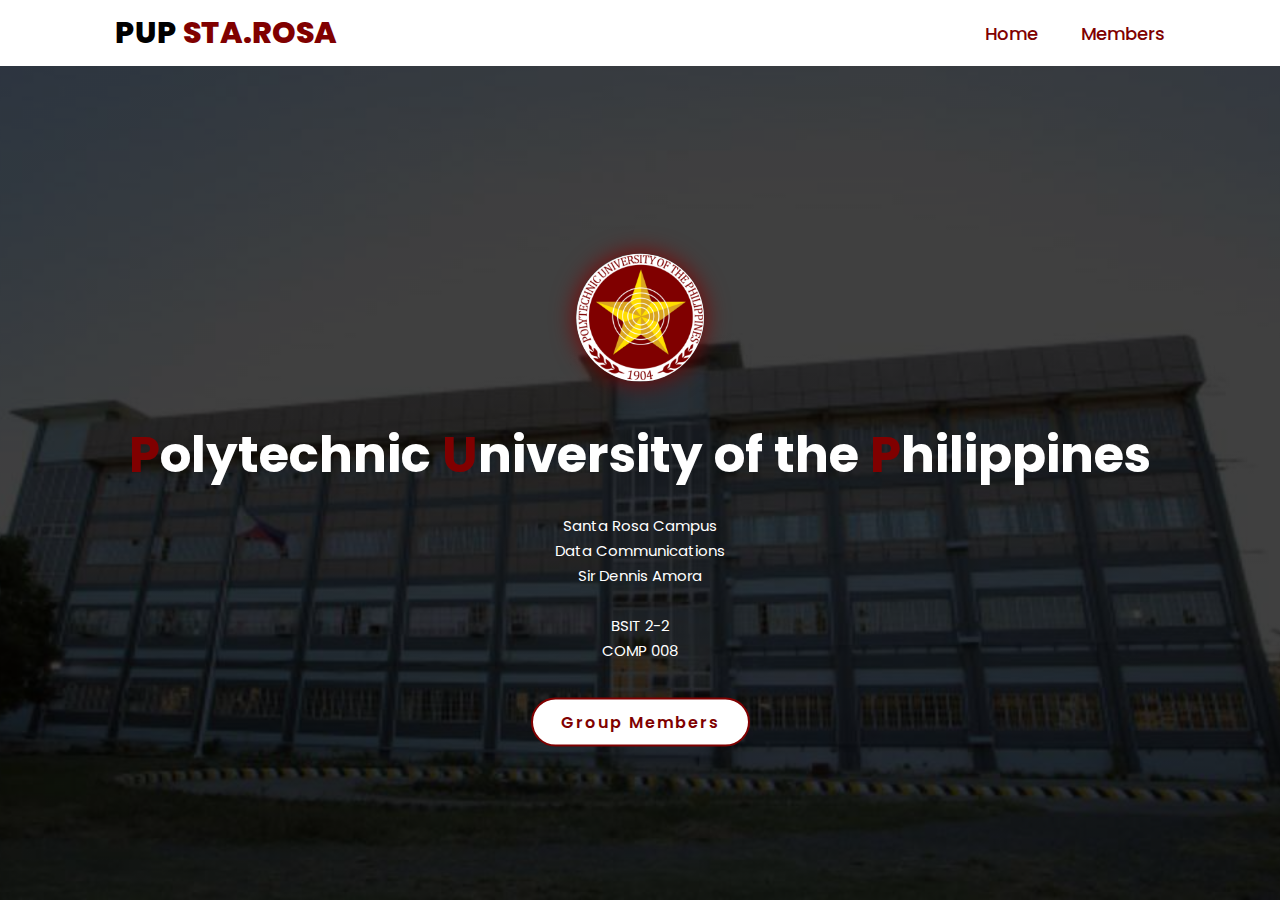
<file: index.html>
<!DOCTYPE html>
<html lang="en">
<head>
    <meta charset="UTF-8">
    <meta name="viewport" content="width=device-width, initial-scale=1.0">
    <link rel="stylesheet" href="pupcss.css">
    <link rel="stylesheet" href="https://cdnjs.cloudflare.com/ajax/libs/font-awesome/6.5.2/css/all.min.css">
    <title>Polytechnic University of the Philippines</title>
</head>
<body>
    <header>
        
        <a href="#home" class="logo">PUP <span>STA.ROSA</span></a>
        <i class="fa-solid fa-bars" id="menu-icon"></i>
        <nav class="navbar">
            <a href="#home">Home</a>
            <a href="members.html">Members</a>
        </nav>
    </header>

    <div class="content">
      
        <img src="PUPLogo.png" alt="PUP logo" >
       
        <h1><span>P</span>olytechnic <span>U</span>niversity of the <span>P</span>hilippines</h1>
        <p> Santa Rosa Campus
            <br>
            Data Communications
            <br>
            Sir Dennis Amora
            <br>
            <br>
            BSIT 2-2
            <br>
            COMP 008
            <br>
        </p>
        <a href="members.html" class="btn">Group Members</a>
    </div>
  
    <script src="scriptpup.js"></script>
</body>
</html>
</file>
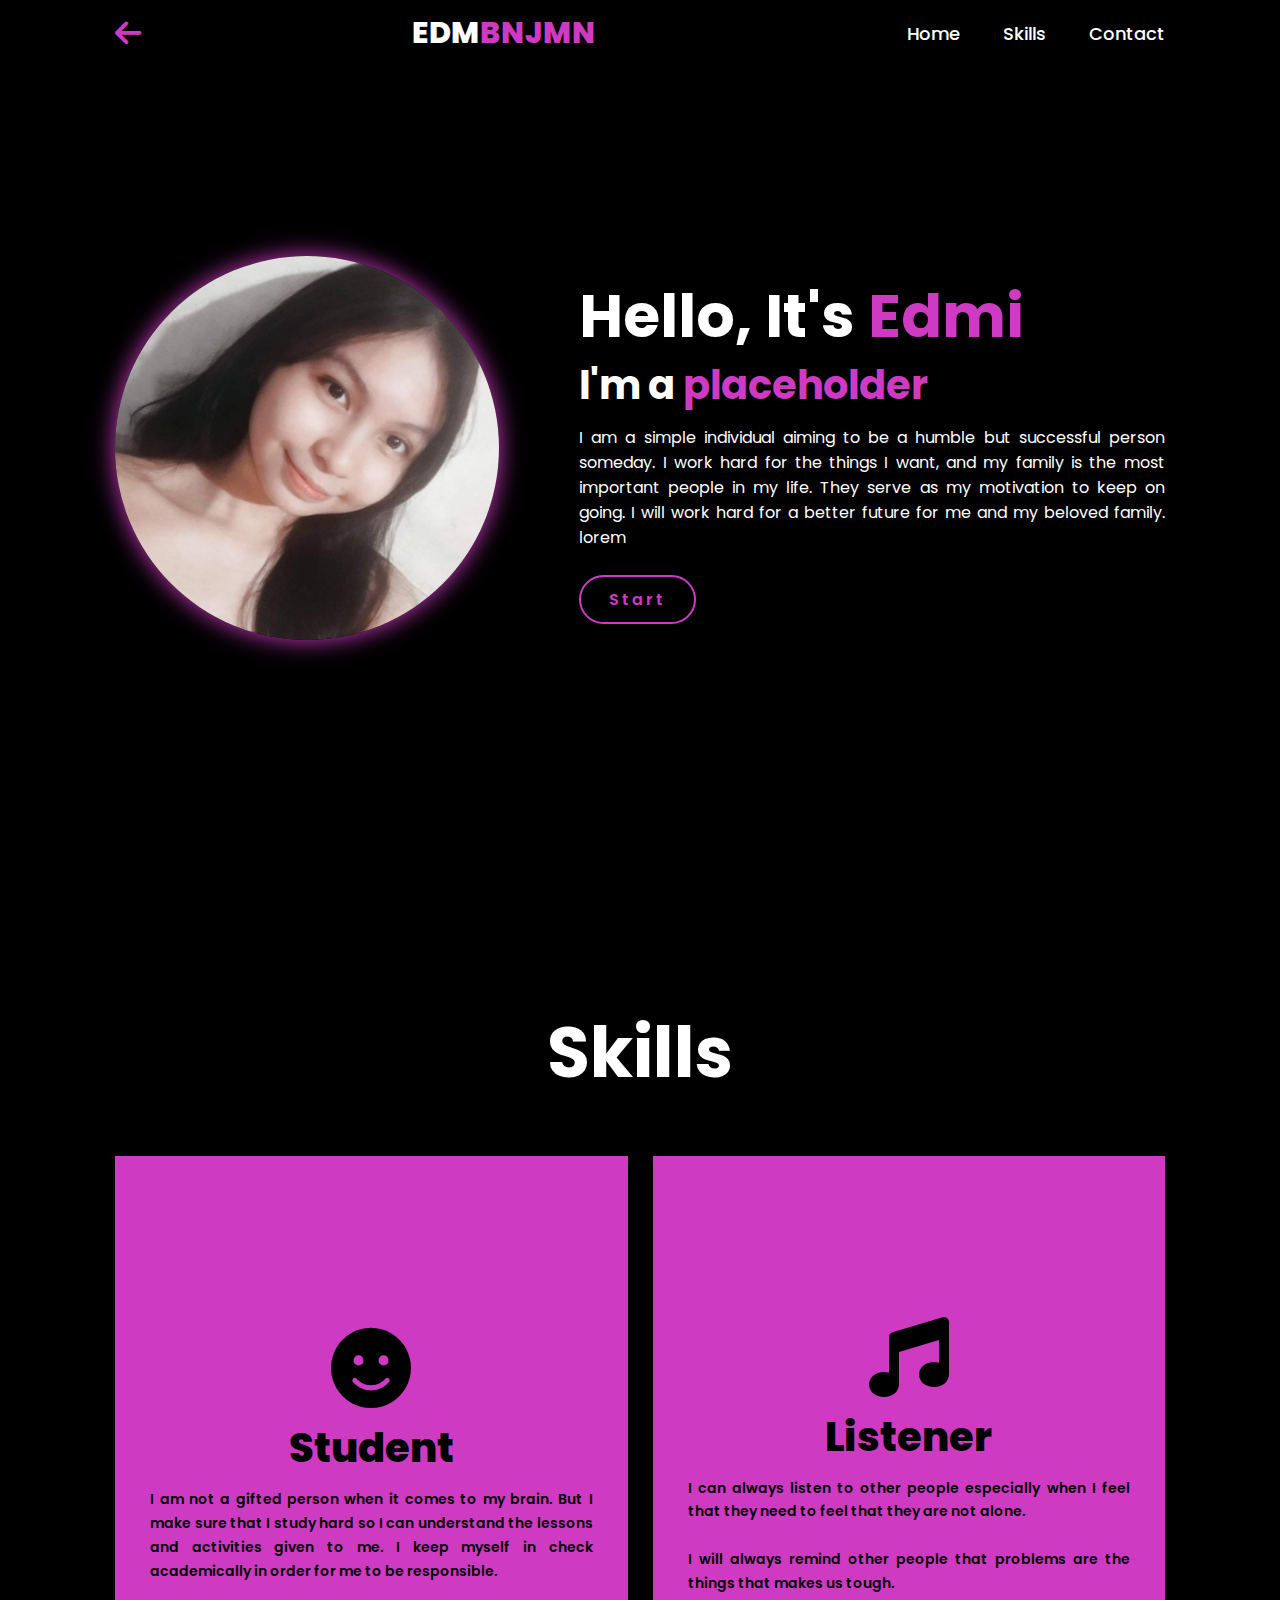
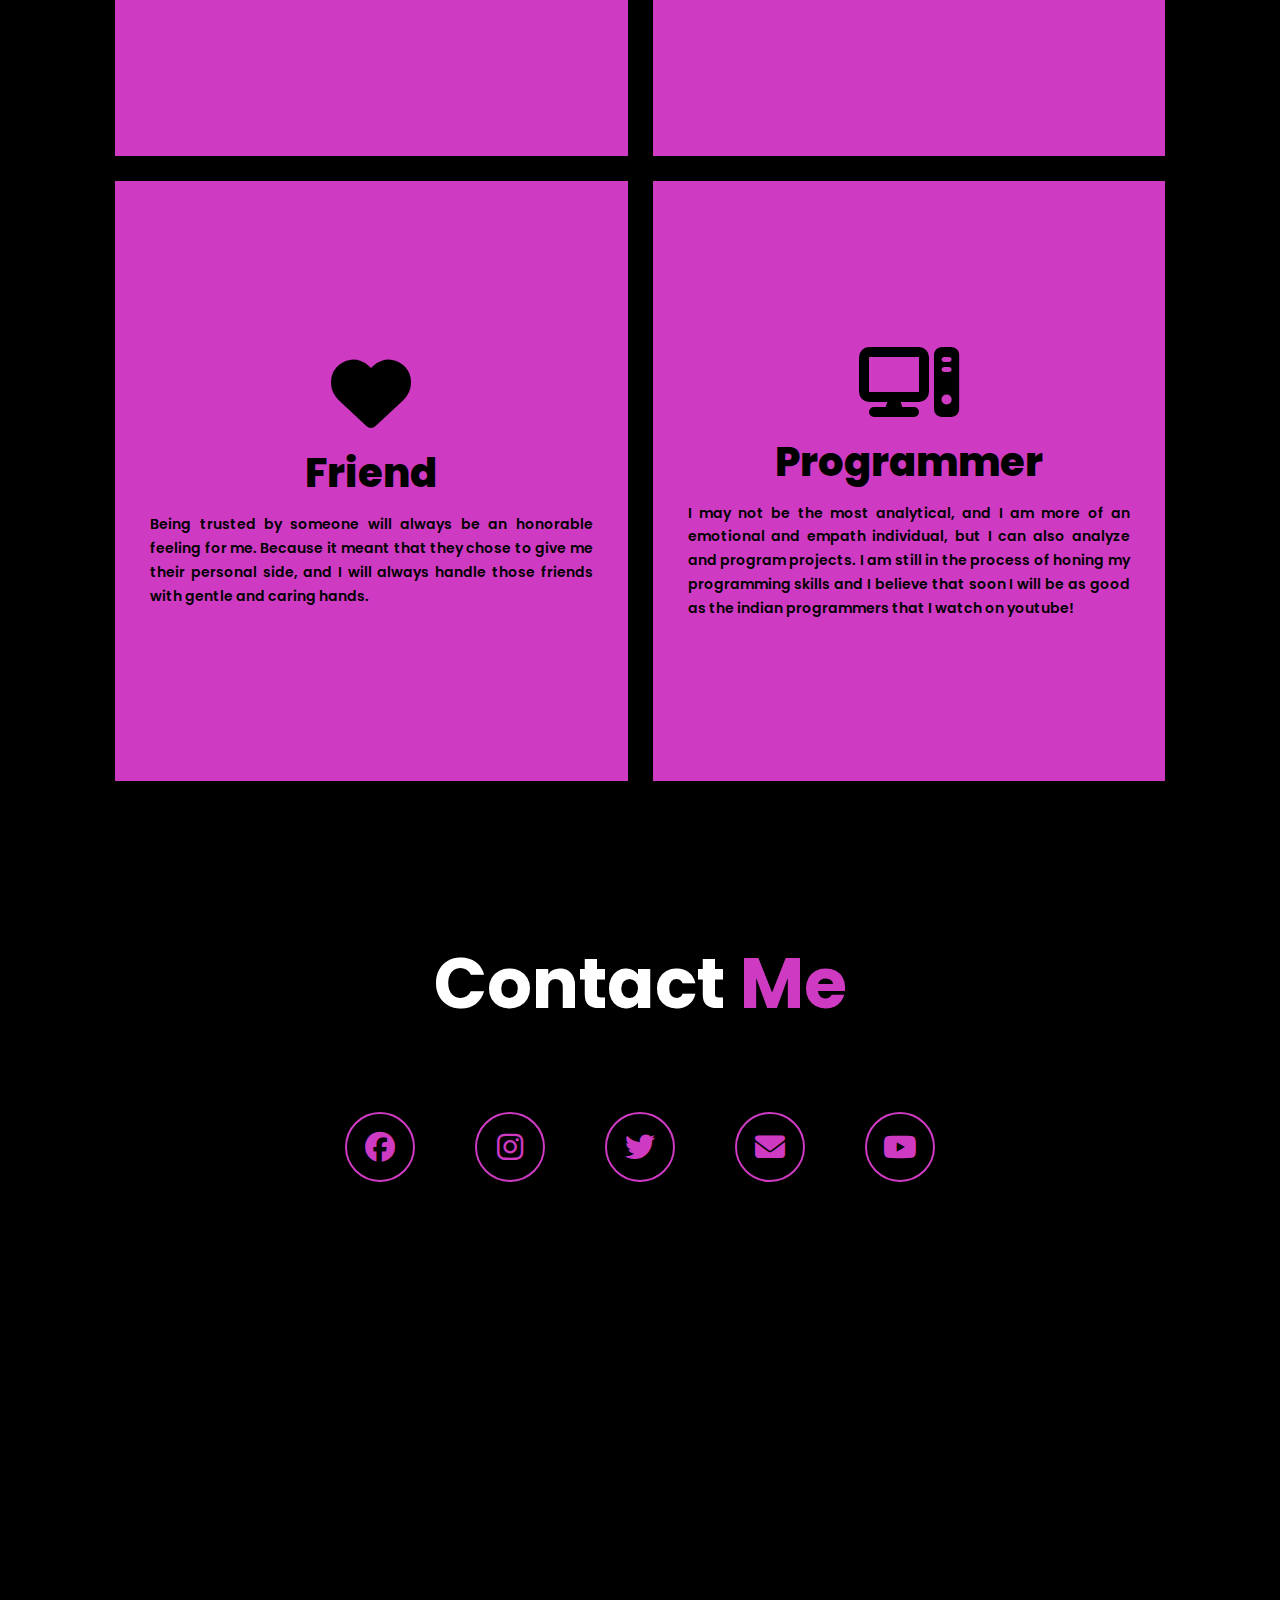
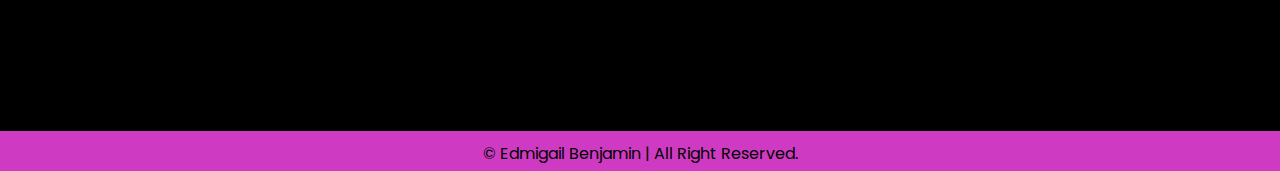
<file: edmiAbtMe.html>
<!DOCTYPE html>
<html lang="en">
<head>
    <meta charset="UTF-8">
    <meta name="viewport" content="width=device-width, initial-scale=1.0">
    <link rel="stylesheet" href="https://cdnjs.cloudflare.com/ajax/libs/font-awesome/6.5.2/css/all.min.css">
    <link rel="stylesheet" href="edmiAbtMeCSS.css">
    <title>About Me</title>
</head>
<body>
    <header>
        <a href="members.html"><i class="fa-solid fa-arrow-left" id="returnkey"></i></a>
        <a href="#home" class="logo">EDM<span>BNJMN</span></a>
        <i class="fa-solid fa-bars" id="menu-icon"></i>
        <nav class="navbar">
            <a href="#home">Home</a>
            <a href="#skills">Skills</a>
            <a href="#contact">Contact</a>
        </nav>
    </header>

    <section class="home" id="home">
        <div class="home-img">
           <img src="edmigailPict.jpg" alt=""> 
        </div>
        <div class="home-content">
            <h1>Hello, It's <span>Edmi</span></h1>
            <h3 class="typing-text">I'm a <span></span></h3>
            <p>I am a simple individual aiming to be a humble but successful person someday. I work hard for the things I want, and my family is the most important people in my life. They serve as my motivation to keep on going. I will work hard for a better future for me and my beloved family. lorem</p>
            <a href="#skills" class="btn">Start</a>
       
        </div>
    </section>

    <section class="skills" id="skills">
        <h2 class="heading">Skills</h2>

        <div class="skills-container">

            <div class="skills-box">
                <div class="skills-info">
                    <i class="fa-solid fa-face-smile"></i>
                    <h4>Student</h4>
                    <p>I am not a gifted person when it comes to my brain. But I make sure that I study hard so I can understand the lessons and activities given to me. I keep myself in check academically in order for me to be responsible.</p>
                </div>
            </div>

            <div class="skills-box">
                <div class="skills-info">
                    <i class="fa-solid fa-music"></i>
                    <h4>Listener</h4>
                    <p>I can always listen to other people especially when I feel that they need to feel that they are not alone. <br><br>I will always remind other people that problems are the things that makes us tough.</p>
                </div>
            </div>

            <div class="skills-box">
                <div class="skills-info">
                    <i class="fa-solid fa-heart"></i>
                    <h4>Friend</h4>
                    <p>Being trusted by someone will always be an honorable feeling for me. Because it meant that they chose to give me their personal side, and I will always handle those friends with gentle and caring hands.</p>
                </div>
            </div>

            <div class="skills-box">
                <div class="skills-info">
                    <i class="fa-solid fa-computer"></i>
                    <h4>Programmer</h4>
                    <p>I may not be the most analytical, and I am more of an emotional and empath individual, but I can also analyze and program projects. I am still in the process of honing my programming skills and I believe that soon I will be as good as the indian programmers that I watch on youtube!</p>
                </div>
            </div>
        </div>
    </section> 
    <section class="contact" id="contact">
        <h2 class="heading">Contact <span>Me</span></h2>
        <div class="social-icons"> 
            <a href="https://www.facebook.com/Swaeg.Means.Edmi"><i class="fa-brands fa-facebook"></i></a>
            <a href="https://www.instagram.com/edmbjmn__/"><i class="fa-brands fa-instagram"></i></a>
            <a href="https://x.com/edmichu01"><i class="fa-brands fa-twitter"></i></a>
            <a href="mailto:edmiebenjie@gmail.com"><i class="fa-solid fa-envelope"></i></a>
            <a href="https://www.youtube.com/@edmiuwu2649"><i class="fa-brands fa-youtube"></i></a>
        </div>
    </section>

    <footer class="footer">
        <p class="copyright">© Edmigail Benjamin | All Right Reserved.</p>
    </footer>

    <script src="script.js"></script>
</body>
</html>
</file>
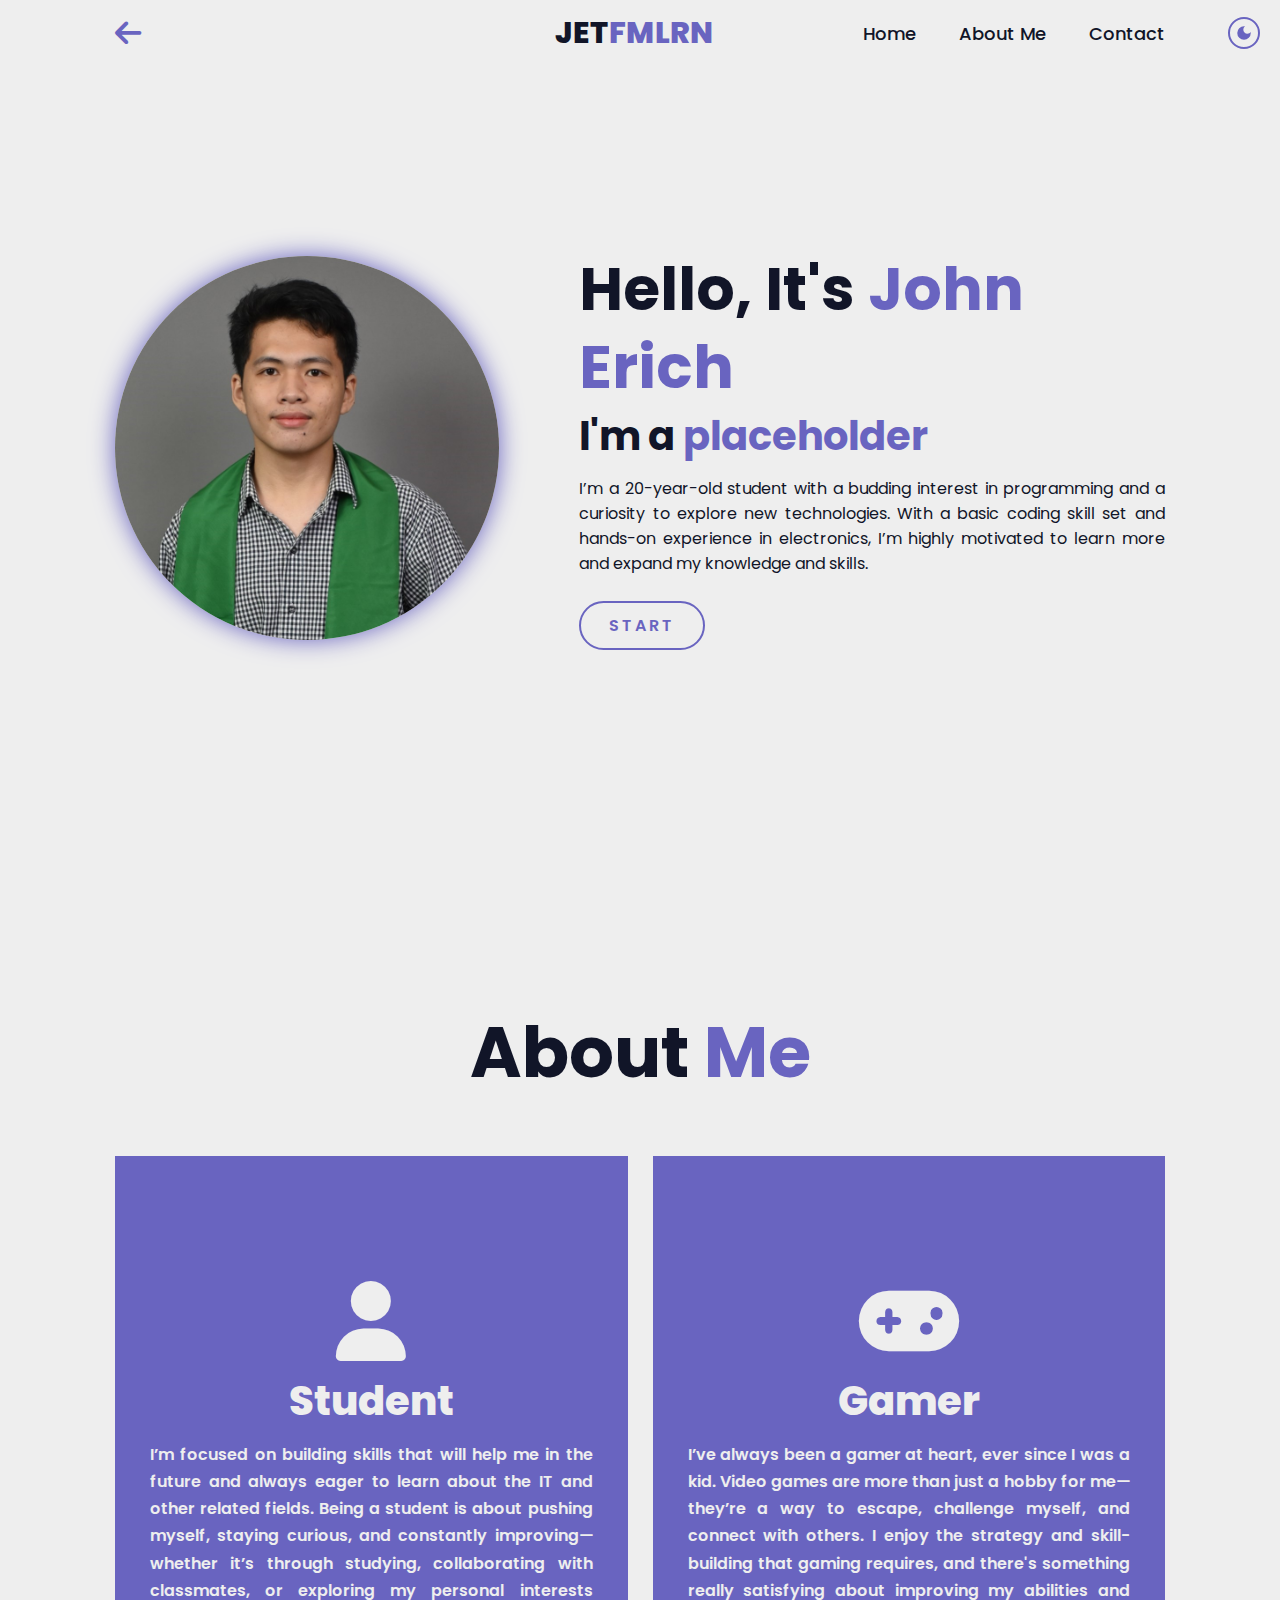
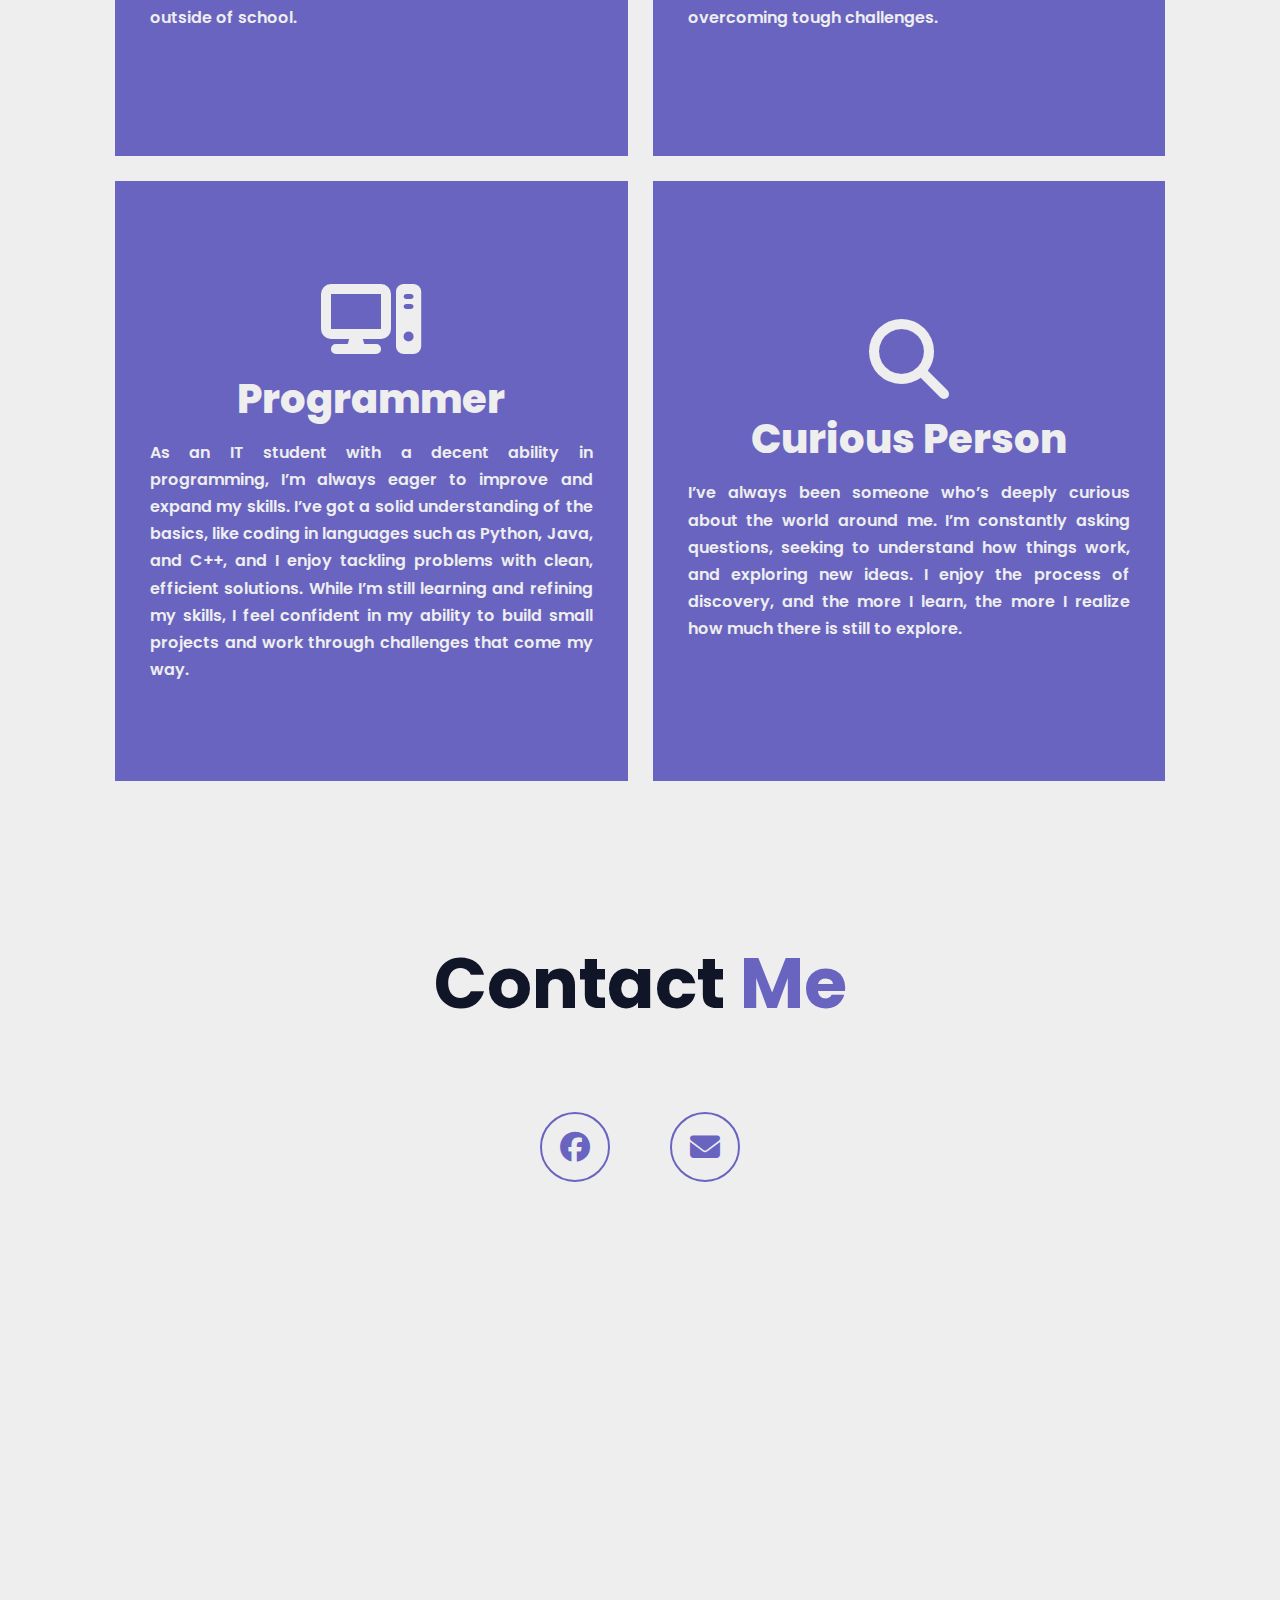
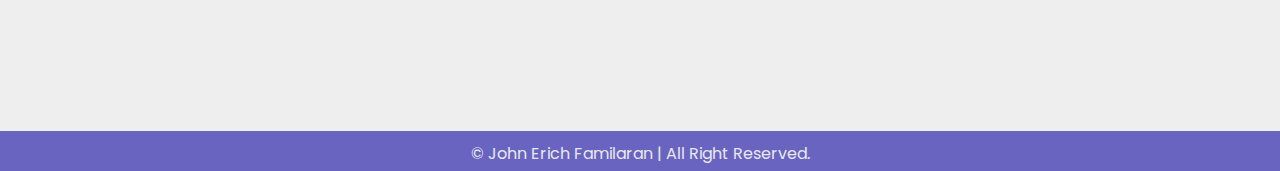
<file: John Erich About me.html>
<!DOCTYPE html>
<html lang="en">
<head>
    <meta charset="UTF-8">
    <meta name="viewport" content="width=device-width, initial-scale=1.0">
    <link rel="stylesheet" href="https://cdnjs.cloudflare.com/ajax/libs/font-awesome/6.5.2/css/all.min.css">
    <link rel="stylesheet" href="light-dark-mode.css">
    <script type="text/javascript" src="darkmode.js" defer></script>
    <title>About Me</title>
</head>
<body>
    <header>
        <a href="members.html"><i class="fa-solid fa-arrow-left" id="returnkey"></i></a>
        <a href="#home" class="logo">JET<span>FMLRN</span></a>
        <i class="fa-solid fa-bars" id="menu-icon"></i>
        <nav class="navbar">
            <a href="#home">Home</a>
            <a href="#skills">About Me</a>
            <a href="#contact">Contact</a>
        </nav>
        <button id="theme-switch">
            <svg xmlns="http://www.w3.org/2000/svg" height="18px" viewBox="0 -960 960 960" width="18px" fill="#e8eaed"><path d="M480-120q-150 0-255-105T120-480q0-150 105-255t255-105q14 0 27.5 1t26.5 3q-41 29-65.5 75.5T444-660q0 90 63 153t153 63q55 0 101-24.5t75-65.5q2 13 3 26.5t1 27.5q0 150-105 255T480-120Z"/>
            </svg>
            <svg xmlns="http://www.w3.org/2000/svg" height="18px" viewBox="0 -960 960 960" width="18px" fill="#e8eaed"><path d="M480-280q-83 0-141.5-58.5T280-480q0-83 58.5-141.5T480-680q83 0 141.5 58.5T680-480q0 83-58.5 141.5T480-280ZM200-440H40v-80h160v80Zm720 0H760v-80h160v80ZM440-760v-160h80v160h-80Zm0 720v-160h80v160h-80ZM256-650l-101-97 57-59 96 100-52 56Zm492 496-97-101 53-55 101 97-57 59Zm-98-550 97-101 59 57-100 96-56-52ZM154-212l101-97 55 53-97 101-59-57Z"/>
            </svg>
        </button>
    </header>
    <section class="home" id="home">
        <div class="home-img">
           <img src="jerichpic.jpg" alt=""> 
        </div>
        <div class="home-content">
            <h1>Hello, It's <span>John Erich</span></h1>
            <h3 class="typing-text">I'm a <span></span></h3>
            <p> I’m a 20-year-old student with a budding interest in programming and 
                a curiosity to explore new technologies. 
                With a basic coding skill set and hands-on experience in electronics, 
                I’m highly motivated to learn more and expand my knowledge and skills.
            </p>
            <a href="#skills" class="btn">START</a>
       
        </div>
    </section>

    <section class="skills" id="skills">
        <h2 class="heading">About <span>Me</span></h2>

        <div class="skills-container">

            <div class="skills-box">
                <div class="skills-info">
                    <i class="fa-solid fa-user"></i>
                    <h4>Student</h4>
                    <p> I’m focused on building skills that will help me 
                        in the future and always eager to learn about the IT and other related fields. 
                        Being a student is about pushing myself, staying curious, 
                        and constantly improving—whether it’s through studying, collaborating with classmates,
                         or exploring my personal interests outside of school.
                    </p>
                </div>
            </div>

            <div class="skills-box">
                <div class="skills-info">
                    <i class="fa-solid fa-gamepad"></i>
                    <h4>Gamer</h4>
                    <p>I’ve always been a gamer at heart, ever since I was a kid. Video games are more than just a hobby for 
                        me—they’re a way to escape, challenge myself, and connect with others.
                        I enjoy the strategy and skill-building that gaming requires, 
                        and there's something really satisfying about improving my abilities and 
                        overcoming tough challenges.
                    </p>
                </div>
            </div>

            <div class="skills-box">
                <div class="skills-info">
                    <i class="fa-solid fa-computer"></i>
                    <h4>Programmer</h4>
                    <p>As an IT student with a decent ability in programming, 
                        I’m always eager to improve and expand my skills. 
                        I’ve got a solid understanding of the basics, like coding in languages such as 
                        Python, Java, and C++, and I enjoy tackling problems with clean, efficient solutions. 
                        While I’m still learning and refining my skills, I feel confident in my ability 
                        to build small projects and work through challenges that come my way.
                    </p>
                </div>
            </div>

            <div class="skills-box">
                <div class="skills-info">
                    <i class="fa-solid fa-search"></i>
                    <h4>Curious Person</h4>
                    <p>I’ve always been someone who’s deeply curious about the world around me. 
                    I’m constantly asking questions, seeking to understand how things work, and exploring new ideas.
                    I enjoy the process of discovery, and the more I learn, 
                    the more I realize how much there is still to explore.
                    </p>
                </div>
            </div>
        </div>
    </section> 
    <section class="contact" id="contact">
        <h2 class="heading">Contact <span>Me</span></h2>
        <div class="social-icons"> 
            <a href="https://www.facebook.com/profile.php?id=100087737226950"><i class="fa-brands fa-facebook"></i></a>
            <a href="mailto:jerichfamilaran04@gmail.com"><i class="fa-solid fa-envelope"></i></a>
        </div>
    </section>

    <footer class="footer">
        <p class="copyright">© John Erich Familaran | All Right Reserved.</p>
    </footer>

    <script src="scriptjerich.js"></script>
</body>
</html>
</file>
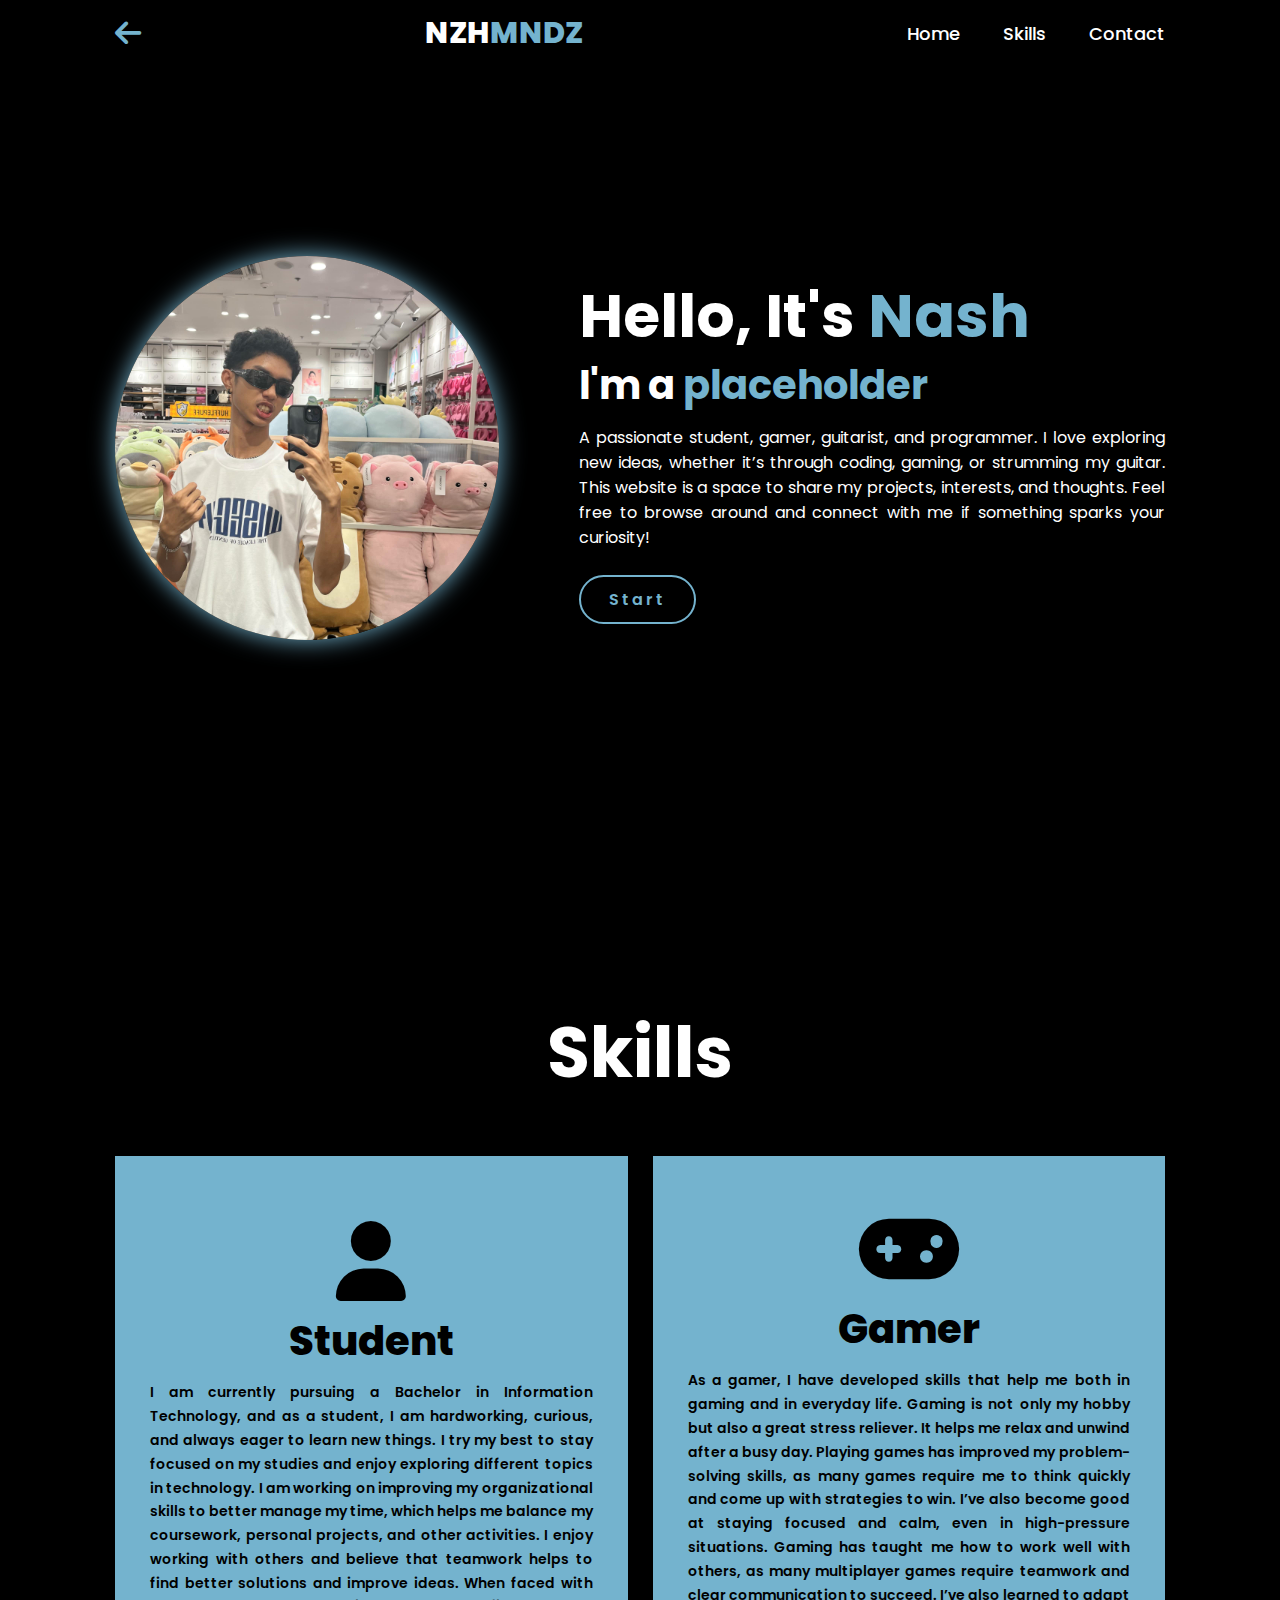
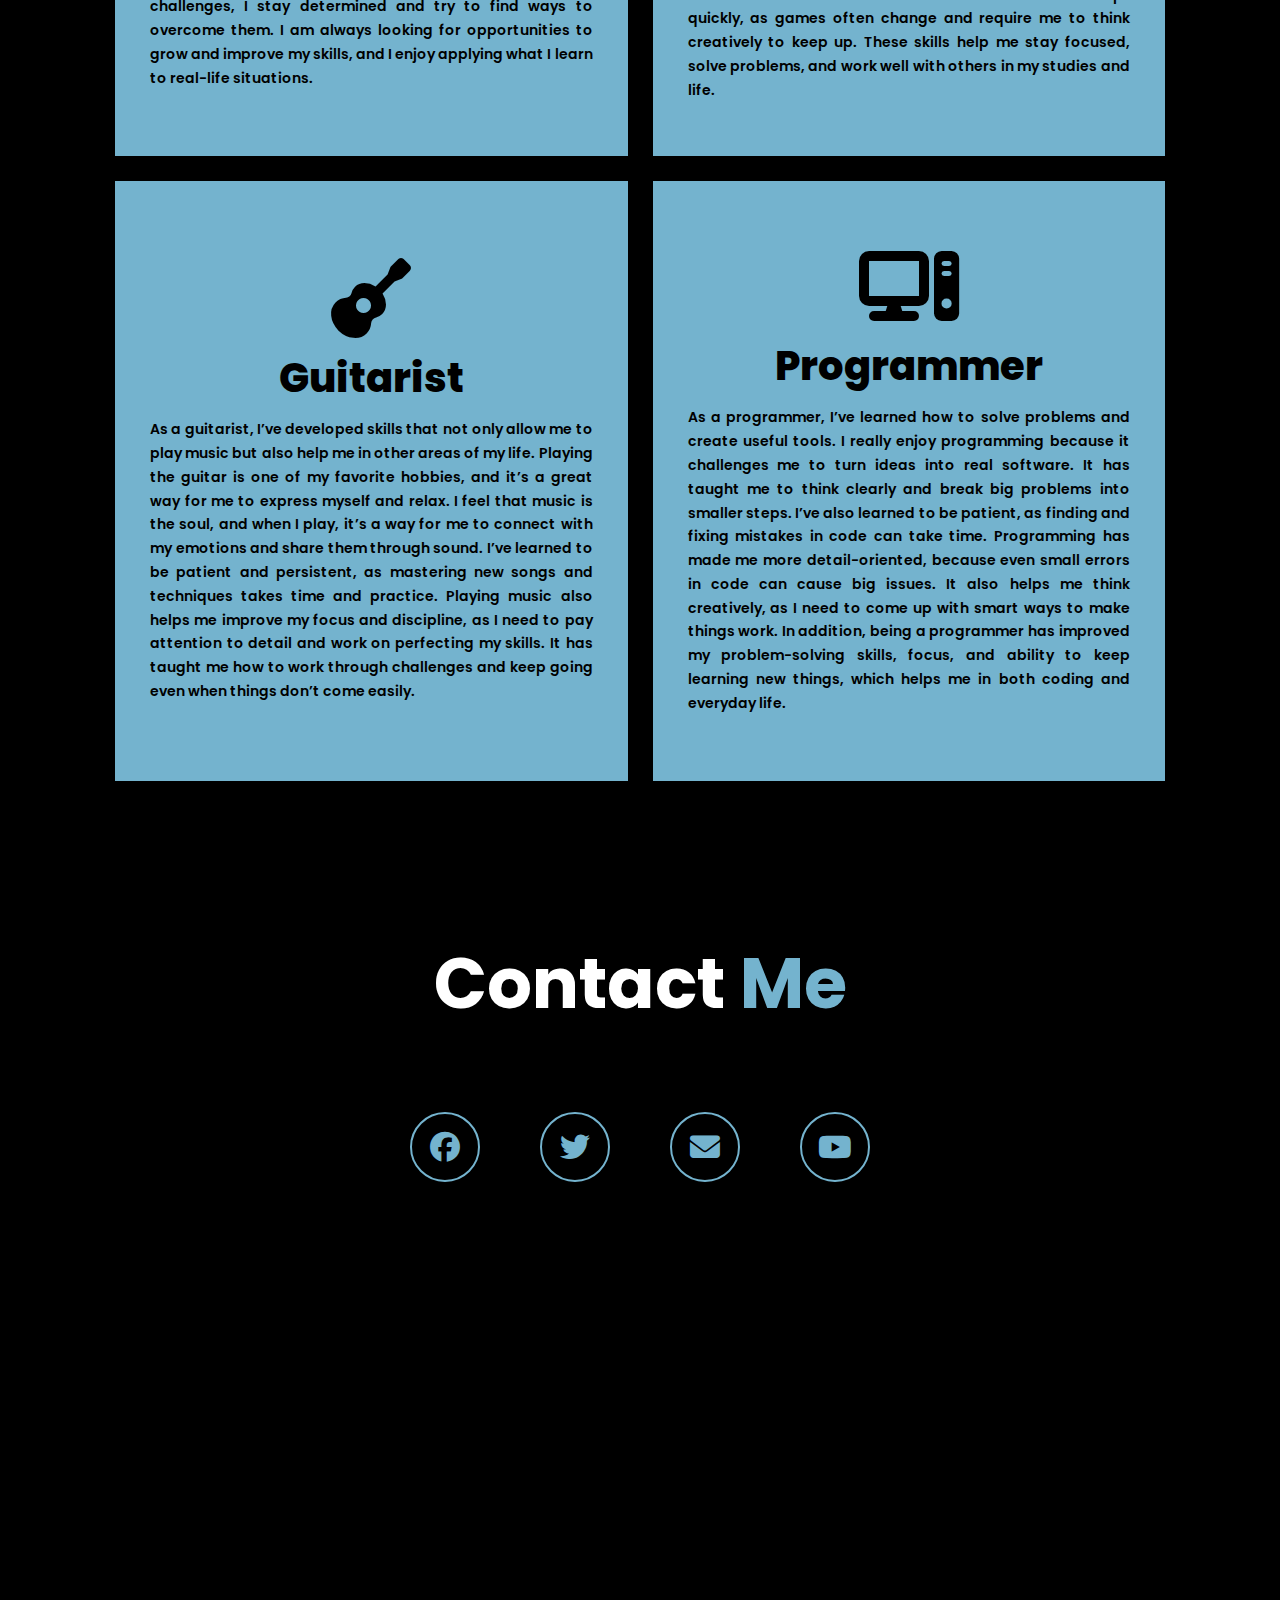
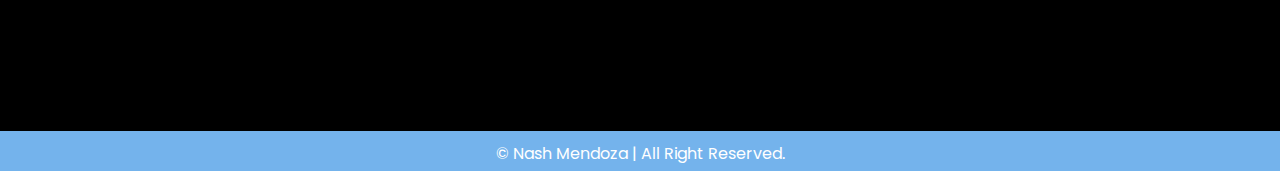
<file: JoshuaGarcia.html>
<!DOCTYPE html>
<html lang="en">
<head>
    <meta charset="UTF-8">
    <meta name="viewport" content="width=device-width, initial-scale=1.0">
    <link rel="stylesheet" href="https://cdnjs.cloudflare.com/ajax/libs/font-awesome/6.5.2/css/all.min.css">
    <link rel="stylesheet" href="cssaboutme.css">
    <title>About Me</title>
</head>
<body>
    <header>
        <a href="members.html"><i class="fa-solid fa-arrow-left" id="returnkey"></i></a>
        <a href="#home" class="logo">NZH<span>MNDZ</span></a>
        <i class="fa-solid fa-bars" id="menu-icon"></i>
        <nav class="navbar">
            <a href="#home">Home</a>
            <a href="#skills">Skills</a>
            <a href="#contact">Contact</a>
        </nav>
    </header>
    <section class="home" id="home">
        <div class="home-img">
           <img src="coverphoto.jpg" alt=""> 
        </div>
        <div class="home-content">
            <h1>Hello, It's <span>Nash</span></h1>
            <h3 class="typing-text">I'm a <span></span></h3>
            <p>A passionate student, gamer, guitarist, and programmer. I love exploring new ideas, whether it’s through coding, gaming, or strumming my guitar. 
                This website is a space to share my projects, interests, and thoughts. 
                Feel free to browse around and connect with me if something sparks your curiosity!</p>
            <a href="#skills" class="btn">Start</a>
       
        </div>
    </section>

    <section class="skills" id="skills">
        <h2 class="heading">Skills</h2>

        <div class="skills-container">

            <div class="skills-box">
                <div class="skills-info">
                    <i class="fa-solid fa-user"></i>
                    <h4>Student</h4>
                    <p>I am currently pursuing a Bachelor in Information Technology, and as a student, I am hardworking, curious, and always eager to learn new things. 
                        I try my best to stay focused on my studies and enjoy exploring different topics in technology. 
                        I am working on improving my organizational skills to better manage my time, which helps me balance my coursework, personal projects, and other activities. 
                        I enjoy working with others and believe that teamwork helps to find better solutions and improve ideas. 
                        When faced with challenges, I stay determined and try to find ways to overcome them. 
                        I am always looking for opportunities to grow and improve my skills, and I enjoy applying what I learn to real-life situations.</p>
                </div>
            </div>

            <div class="skills-box">
                <div class="skills-info">
                    <i class="fa-solid fa-gamepad"></i>
                    <h4>Gamer</h4>
                    <p>As a gamer, I have developed skills that help me both in gaming and in everyday life. 
                        Gaming is not only my hobby but also a great stress reliever. 
                        It helps me relax and unwind after a busy day. 
                        Playing games has improved my problem-solving skills, as many games require me to think quickly and come up with strategies to win. 
                        I’ve also become good at staying focused and calm, even in high-pressure situations. 
                        Gaming has taught me how to work well with others, as many multiplayer games require teamwork and clear communication to succeed. 
                        I’ve also learned to adapt quickly, as games often change and require me to think creatively to keep up. 
                        These skills help me stay focused, solve problems, and work well with others in my studies and life.</p>
                </div>
            </div>

            <div class="skills-box">
                <div class="skills-info">
                    <i class="fa-solid fa-guitar"></i>
                    <h4>Guitarist</h4>
                    <p>As a guitarist, I’ve developed skills that not only allow me to play music but also help me in other areas of my life. 
                        Playing the guitar is one of my favorite hobbies, and it’s a great way for me to express myself and relax. 
                        I feel that music is the soul, and when I play, it’s a way for me to connect with my emotions and share them through sound. 
                        I’ve learned to be patient and persistent, as mastering new songs and techniques takes time and practice. 
                        Playing music also helps me improve my focus and discipline, as I need to pay attention to detail and work on perfecting my skills. 
                        It has taught me how to work through challenges and keep going even when things don’t come easily. </p>
                </div>
            </div>

            <div class="skills-box">
                <div class="skills-info">
                    <i class="fa-solid fa-computer"></i>
                    <h4>Programmer</h4>
                    <p>As a programmer, I’ve learned how to solve problems and create useful tools. I really enjoy programming because it challenges me to turn ideas into real software. 
                        It has taught me to think clearly and break big problems into smaller steps. 
                        I’ve also learned to be patient, as finding and fixing mistakes in code can take time. 
                        Programming has made me more detail-oriented, because even small errors in code can cause big issues. 
                        It also helps me think creatively, as I need to come up with smart ways to make things work. 
                        In addition, being a programmer has improved my problem-solving skills, focus, and ability to keep learning new things, which helps me in both coding and everyday life. </p>
                </div>
            </div>
        </div>
    </section> 
    <section class="contact" id="contact">
        <h2 class="heading">Contact <span>Me</span></h2>
        <div class="social-icons"> 
            <a href="https://www.facebook.com/nashhhhh.15/"><i class="fa-brands fa-facebook"></i></a>
            <a href="https://twitter.com/nashopyy"><i class="fa-brands fa-twitter"></i></a>
            <a href="mailto:nashdavemendoza11@gmail.com"><i class="fa-solid fa-envelope"></i></a>
            <a href="https://www.youtube.com/channel/UCghUiO4WJrOV3CutK9cZs0g/featured"><i class="fa-brands fa-youtube"></i></a>
        </div>
    </section>

    <footer class="footer">
        <p class="copyright">© Nash Mendoza | All Right Reserved.</p>
    </footer>

    <script src="script.js"></script>
</body>
</html>
</file>
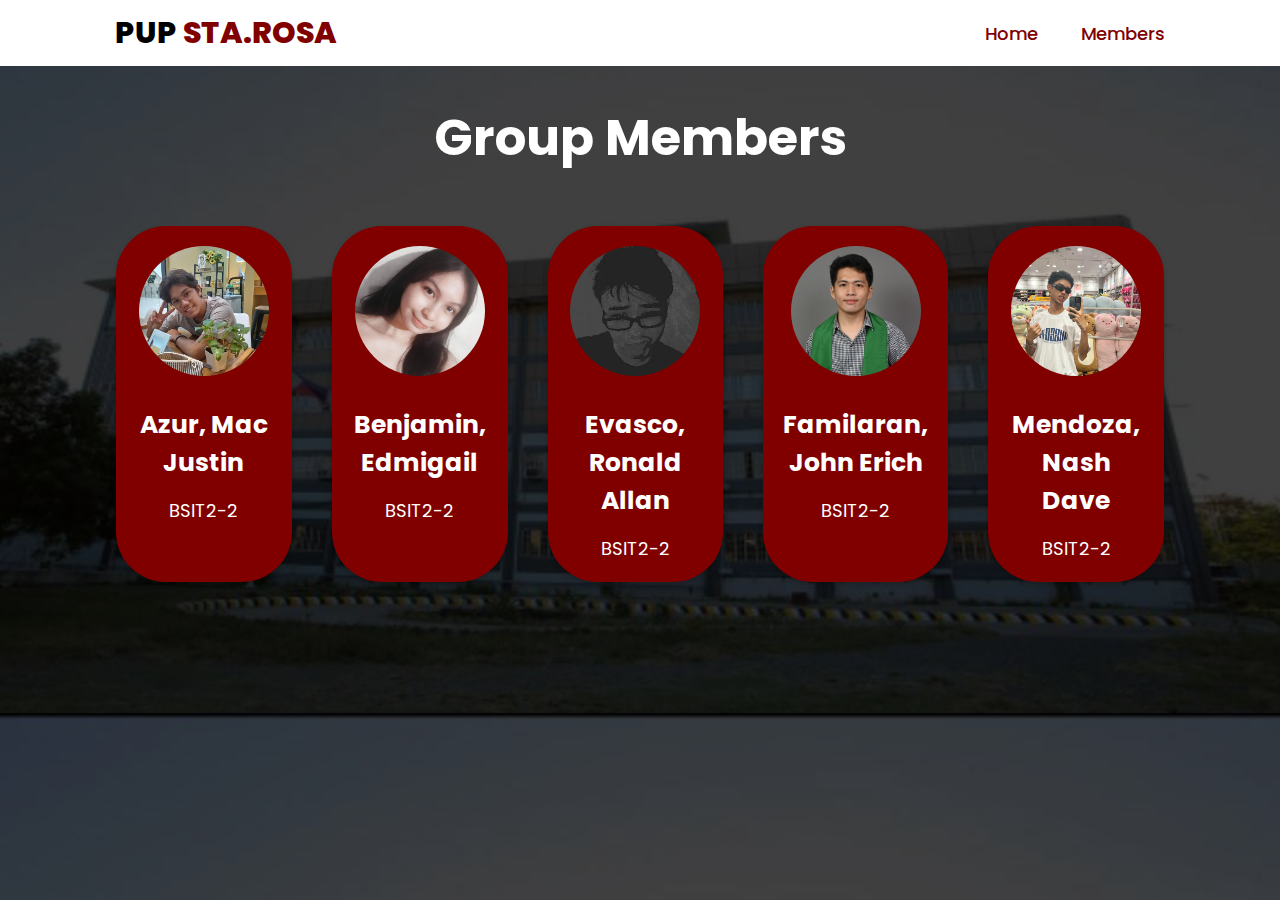
<file: members.html>
<!DOCTYPE html>
<html lang="en">
<head>
    <meta charset="UTF-8">
    <meta name="viewport" content="width=device-width, initial-scale=1.0">
    <link rel="stylesheet" href="memberscss.css">
    <link rel="stylesheet" href="https://cdnjs.cloudflare.com/ajax/libs/font-awesome/6.5.2/css/all.min.css">
    <title>Members</title>
</head>
<body>
    <header>
        <a href="index.html" class="logo">PUP <span>STA.ROSA</span></a>
        <i class="fa-solid fa-bars" id="menu-icon"></i>
        <nav class="navbar">
            <a href="index.html">Home</a>
            <a href="#members">Members</a>
        </nav>
    </header>
   
    <section class="team-section">
        <div class="team-title">
            <h1>Group Members</h1>
        </div>
        <div class="team-cards">
            <div class="team-card">
                <a href="MJ.html">
                <div class="team-image">
                    <img src="mj.jpg" alt="">
                </div>
                <div class="team-detail">
                    <h3>Azur, Mac Justin</h3>
                    <p>BSIT2-2</p>
                </div>
                </a>
            </div>
            <div class="team-card">
                <a href="edmiAbtMe.html">
                <div class="team-image">
                    <img src="edmigailPict.jpg" alt="">
                </div>
                <div class="team-detail">
                    <h3>Benjamin, Edmigail</h3>
                    <p>BSIT2-2</p>
                </div>
                </a>
            </div>
            <div class="team-card">
                <a href="ronald.html">
                <div class="team-image">
                    <img src="ronaldpic.jpg" alt="">
                </div>
                <div class="team-detail">
                    <h3>Evasco, Ronald Allan</h3>
                    <p>BSIT2-2</p>
                </div>
                
            </div>
            <div class="team-card">
                <a href="John Erich About me.html">
                <div class="team-image">
                    <img src="jerichpic.jpg" alt="">
                </div>
                <div class="team-detail">
                    <h3>Familaran, John Erich</h3>
                    <p>BSIT2-2</p>
                </div>
                </a>
            </div>
            <div class="team-card">
                <a href="JoshuaGarcia.html">
                <div class="team-image">
                    <img src="coverphoto.jpg" alt="">
                </div>
                <div class="team-detail">
                    <h3>Mendoza, Nash Dave</h3>
                    <p>BSIT2-2</p>
                </div>
                </a>
            </div>
        </div>
       
    </section>

    <script src="scriptpup.js"></script>
</body>
</html>
</file>
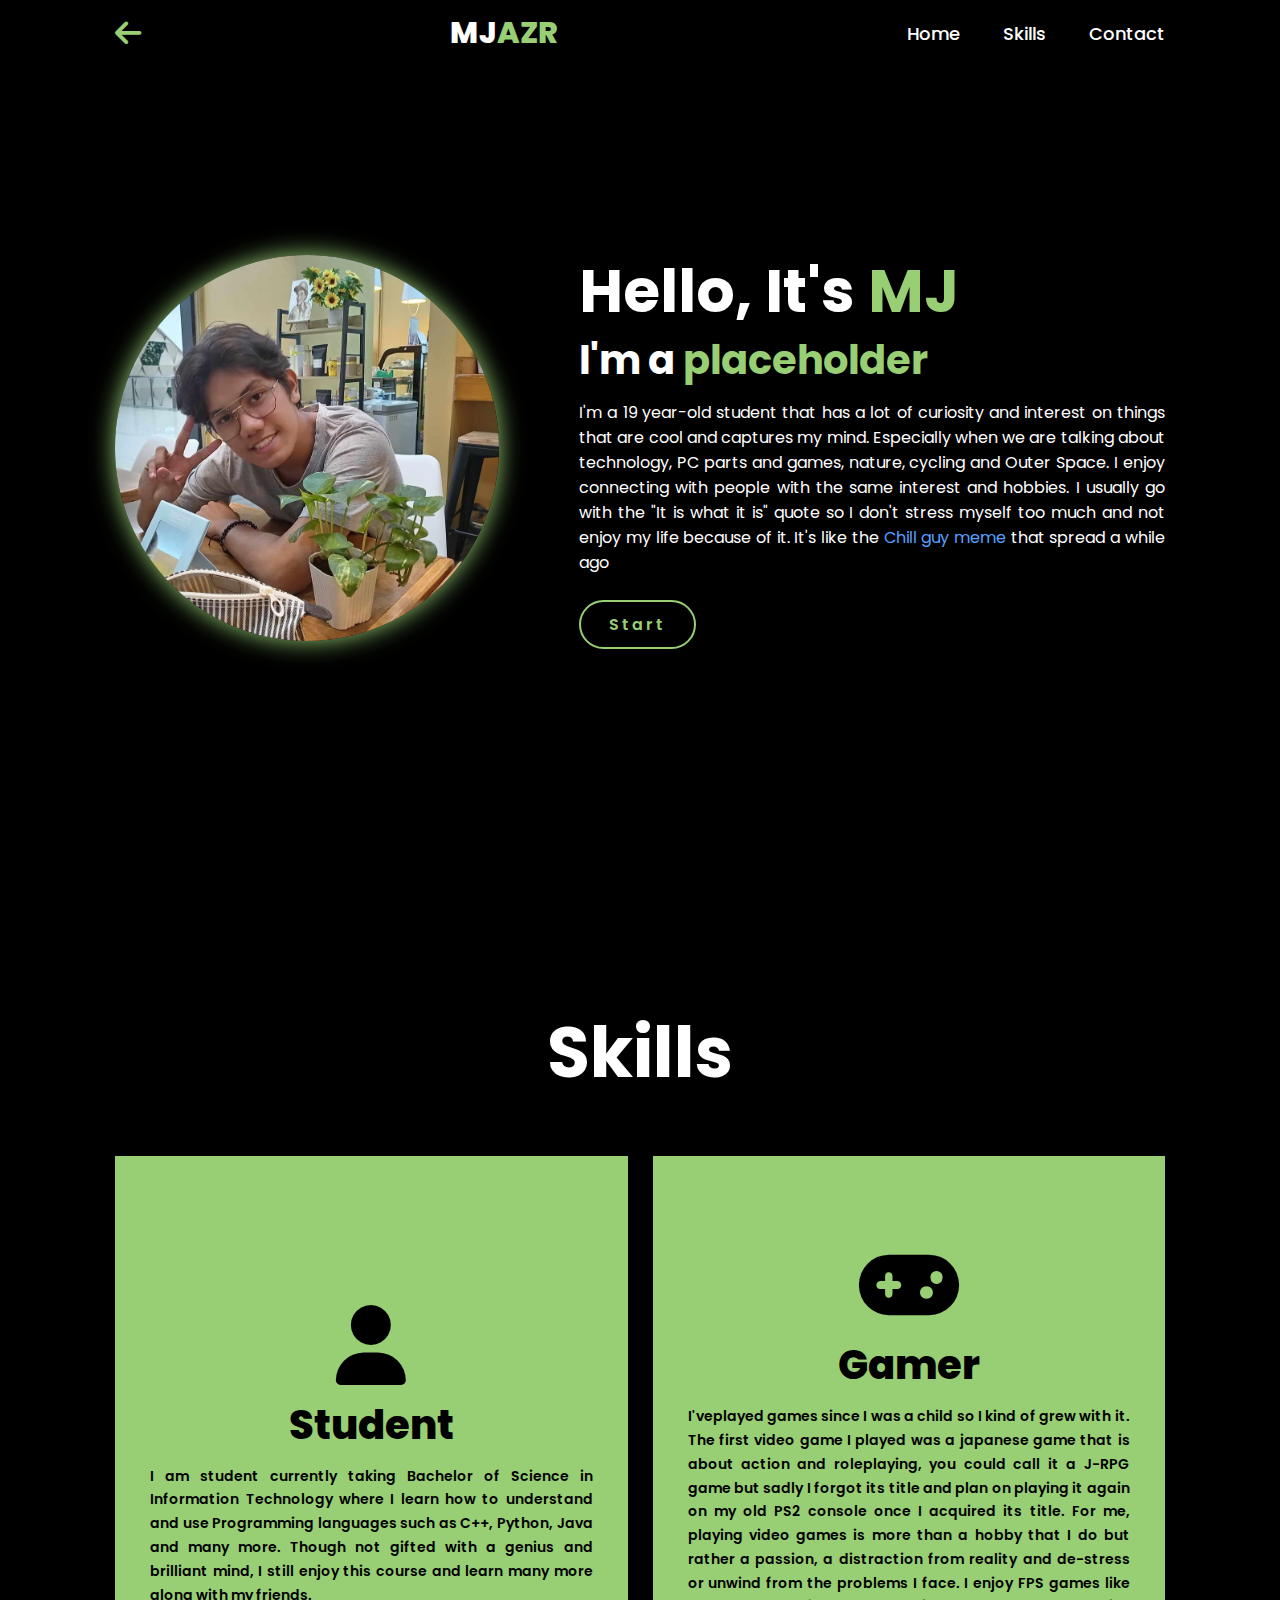
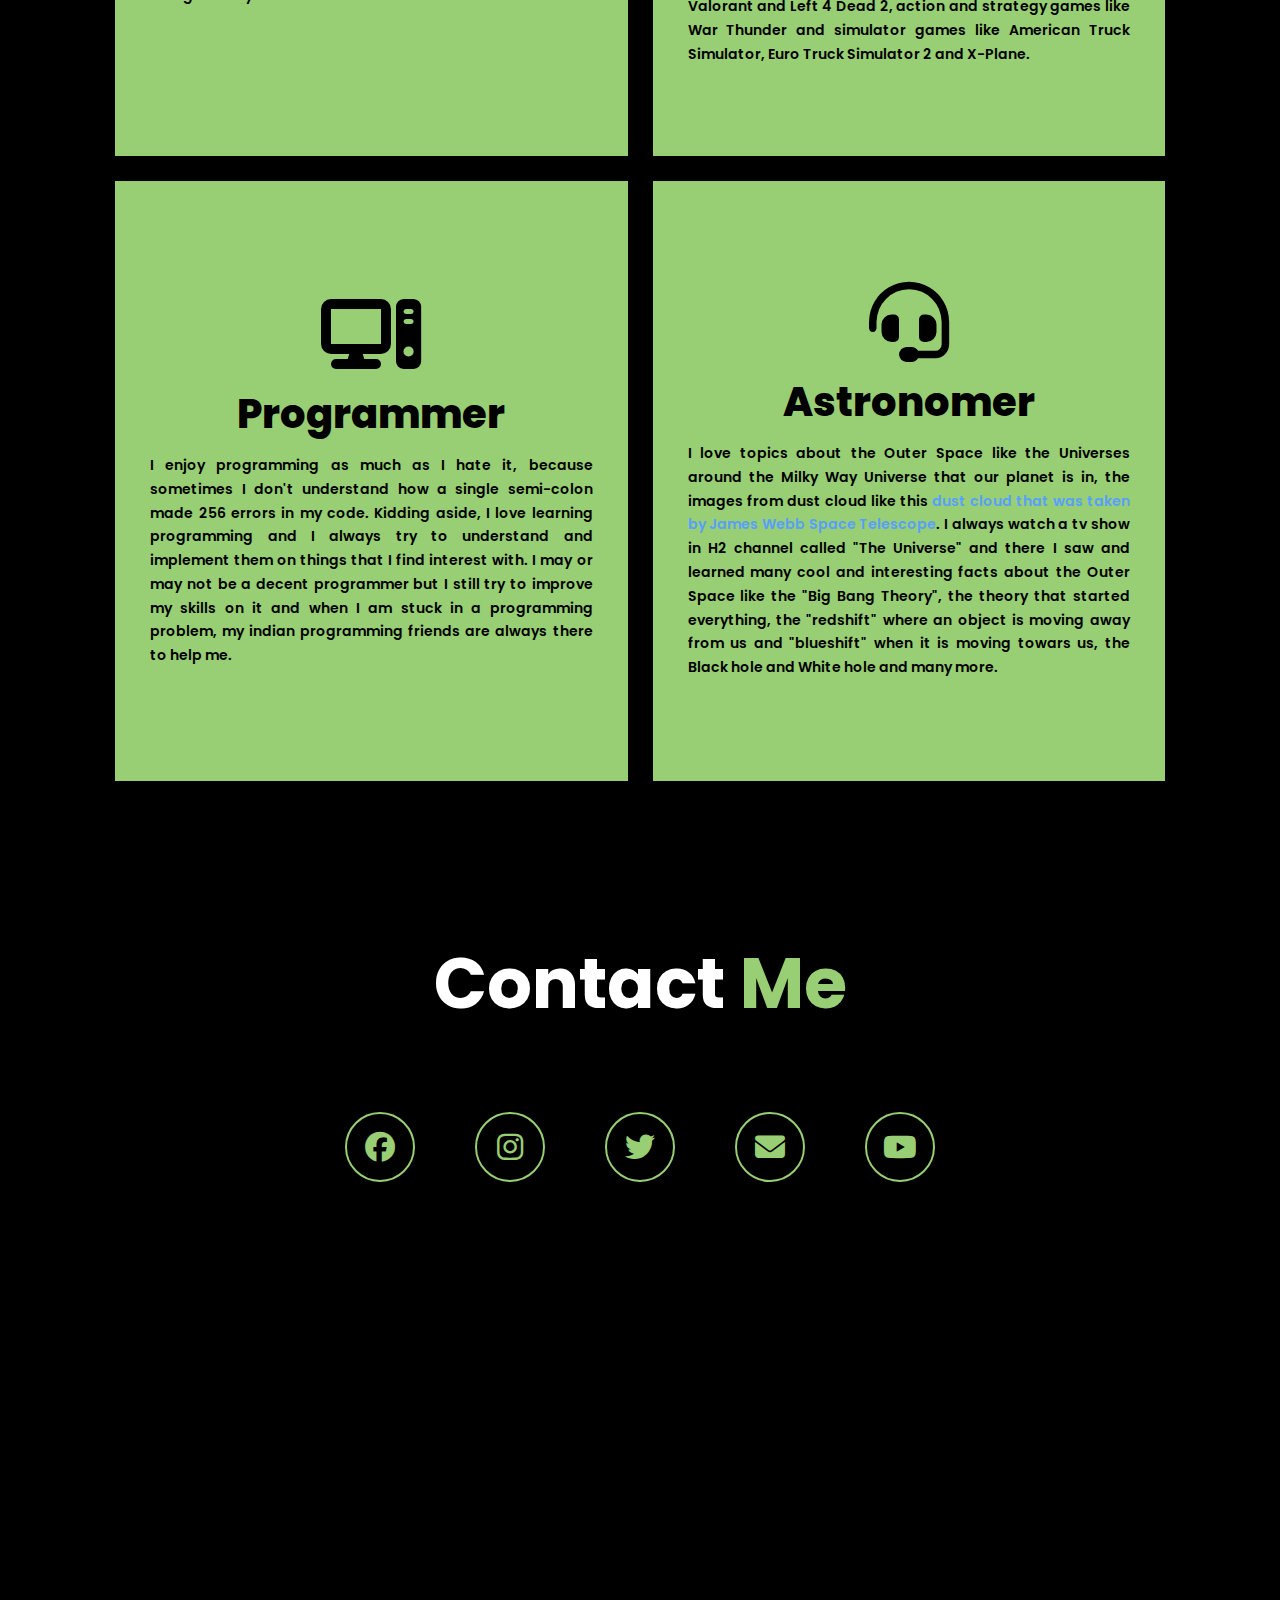
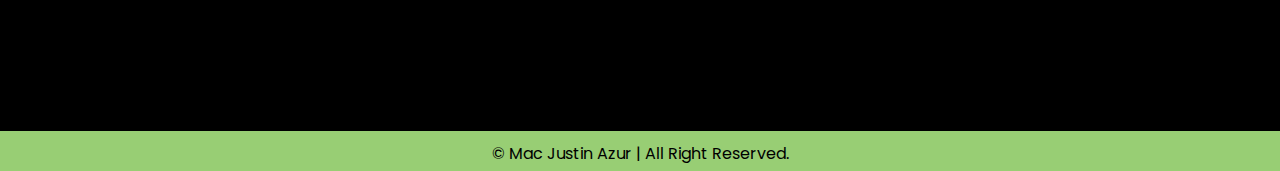
<file: MJ.html>
<!DOCTYPE html>
<html lang="en">
<head>
    <meta charset="UTF-8">
    <meta name="viewport" content="width=device-width, initial-scale=1.0">
    <link rel="stylesheet" href="https://cdnjs.cloudflare.com/ajax/libs/font-awesome/6.5.2/css/all.min.css">
    <link rel="stylesheet" href="aboutmj.css">
    <title>About Me</title>
</head>
<body>
    <header>
        <a href="members.html"><i class="fa-solid fa-arrow-left" id="returnkey" target title="Go back"></i></a>
        <a href="#home" class="logo" target title="Mac Justin Azur">MJ<span>AZR</span></a>
        <i class="fa-solid fa-bars" id="menu-icon"></i>
        <nav class="navbar">
            <a href="index.html" target title="Go back to home page">Home</a>
            <a href="#skills" >Skills</a>
            <a href="#contact">Contact</a>
        </nav>
    </header>
    <section class="home" id="home">
        <div class="home-img">
           <img src="mj.jpg" alt=""> 
        </div>
        <div class="home-content">
            <h1>Hello, It's <span>MJ</span></h1>
            <h3 class="typing-text">I'm a <span></span></h3>
            <p>I'm a 19 year-old student that has a lot of curiosity and interest on things that are cool and captures my mind. Especially when we are talking about technology, PC parts and games, nature, cycling and Outer Space. 
                I enjoy connecting with people with the same interest and hobbies. 
                I usually go with the "It is what it is" quote so I don't stress myself too much and not enjoy my life because of it. It's like the <a href="https://i.imgflip.com/9au02y.jpg?a481328" target title="Chill guy meme from imgflip" style="color:#57a0ff">Chill guy meme</a> that spread a while ago</p>
            <a href="#skills" class="btn">Start</a>
       
        </div>
    </section>

    <section class="skills" id="skills">
        <h2 class="heading">Skills</h2>

        <div class="skills-container">

            <div class="skills-box">
                <div class="skills-info">
                    <i class="fa-solid fa-user"></i>
                    <h4>Student</h4>
                    <p>I am student currently taking Bachelor of Science in Information Technology where I learn how to understand and use Programming languages such as C++, Python, Java and many more. 
                        Though not gifted with a genius and brilliant mind, I still enjoy this course and learn many more along with my friends.
                    </p>
                </div>
            </div>

            <div class="skills-box">
                <div class="skills-info">
                    <i class="fa-solid fa-gamepad"></i>
                    <h4>Gamer</h4>
                    <p>I'veplayed games since I was a child so I kind of grew with it. The first video game I played was a japanese game that is about action and roleplaying, you could call it a J-RPG game but sadly I forgot its title and plan on playing it again on my old PS2 console once I acquired its title.
                        For me, playing video games is more than a hobby that I do but rather a passion, a distraction from reality and de-stress or unwind from the problems I face.
                        I enjoy FPS games like Valorant and Left 4 Dead 2, action and strategy games like War Thunder and simulator games like American Truck Simulator, Euro Truck Simulator 2 and X-Plane.
                    </p>
                </div>
            </div>

            <div class="skills-box">
                <div class="skills-info">
                    <i class="fa-solid fa-computer"></i>
                    <h4>Programmer</h4>
                    <p>
                        I enjoy programming as much as I hate it, because sometimes I don't understand how a single semi-colon made 256 errors in my code.
                        Kidding aside, I love learning programming and I always try to understand and implement them on things that I find interest with. 
                        I may or may not be a decent programmer but I still try to improve my skills on it and when I am stuck in a programming problem, my indian programming friends are always there to help me.</p>
                </div>
            </div>

            <div class="skills-box">
                <div class="skills-info">
                  <i class="fa-solid fa-headset"></i>
                    <h4>Astronomer</h4>
                    <p> 
                        I love topics about the Outer Space like the Universes around the Milky Way Universe that our planet is in, the images from dust cloud like this <a href="https://assets.science.nasa.gov/dynamicimage/assets/science/astro/universe/internal_resources/670/Carina_Nebula_1098.jpeg?w=4096&format=jpeg&fit=clip&crop=faces%2Cfocalpoint" target title="dust cloud found in space" style="color:#57a0ff">dust cloud that was taken by James Webb Space Telescope</a>. 
                        I always watch a tv show in H2 channel called "The Universe" and there I saw and learned many cool and interesting facts about the Outer Space like the "Big Bang Theory", the theory that started everything, the "redshift" where an object is moving away from us and "blueshift" when it is moving towars us, the Black hole and White hole and many more.</p>
                </div>
            </div>
        </div>
    </section> 
    <section class="contact" id="contact">
        <h2 class="heading">Contact <span>Me</span></h2>
        <div class="social-icons"> 
            <a href="https://www.facebook.com/mcjstin/" target title="Facebook"><i class="fa-brands fa-facebook"></i></a>
            <a href="https://www.instagram.com/mcjstin/" target title="Instagram"><i class="fa-brands fa-instagram"></i></a>
            <a href="NA.html" target title="Twitter"><i class="fa-brands fa-twitter"></i></a>
            <a href="mailto:azurmacjustin@gmail.com" target title="Email"><i class="fa-solid fa-envelope"></i></a>
            <a href="https://youtube.com/@powermac2011?si=Vh50FLrg30TeNZ9b" target title="YouTube"><i class="fa-brands fa-youtube"></i></a>
        </div>
    </section>

    <footer class="footer">
        <p class="copyright">© Mac Justin Azur | All Right Reserved.</p>
    </footer>

    <script src="scriptformj.js"></script>
</body>
</html>
</file>
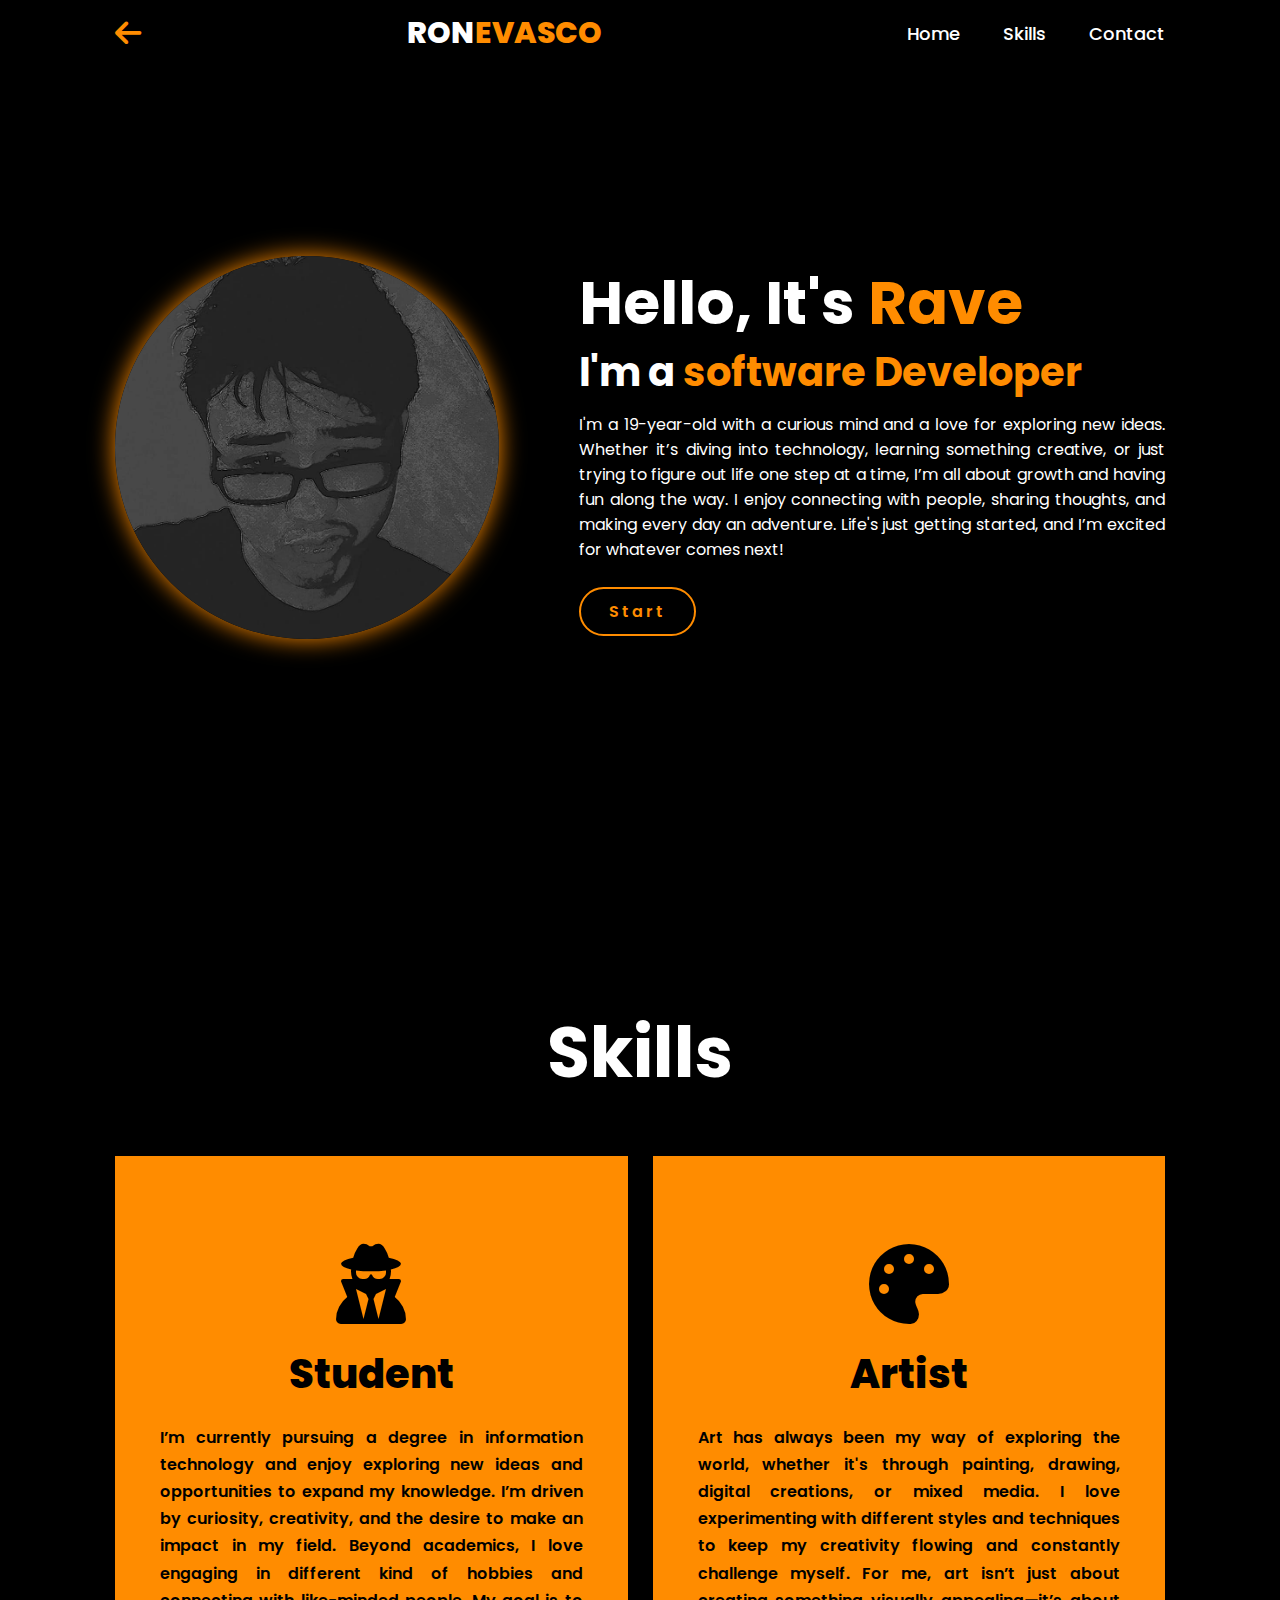
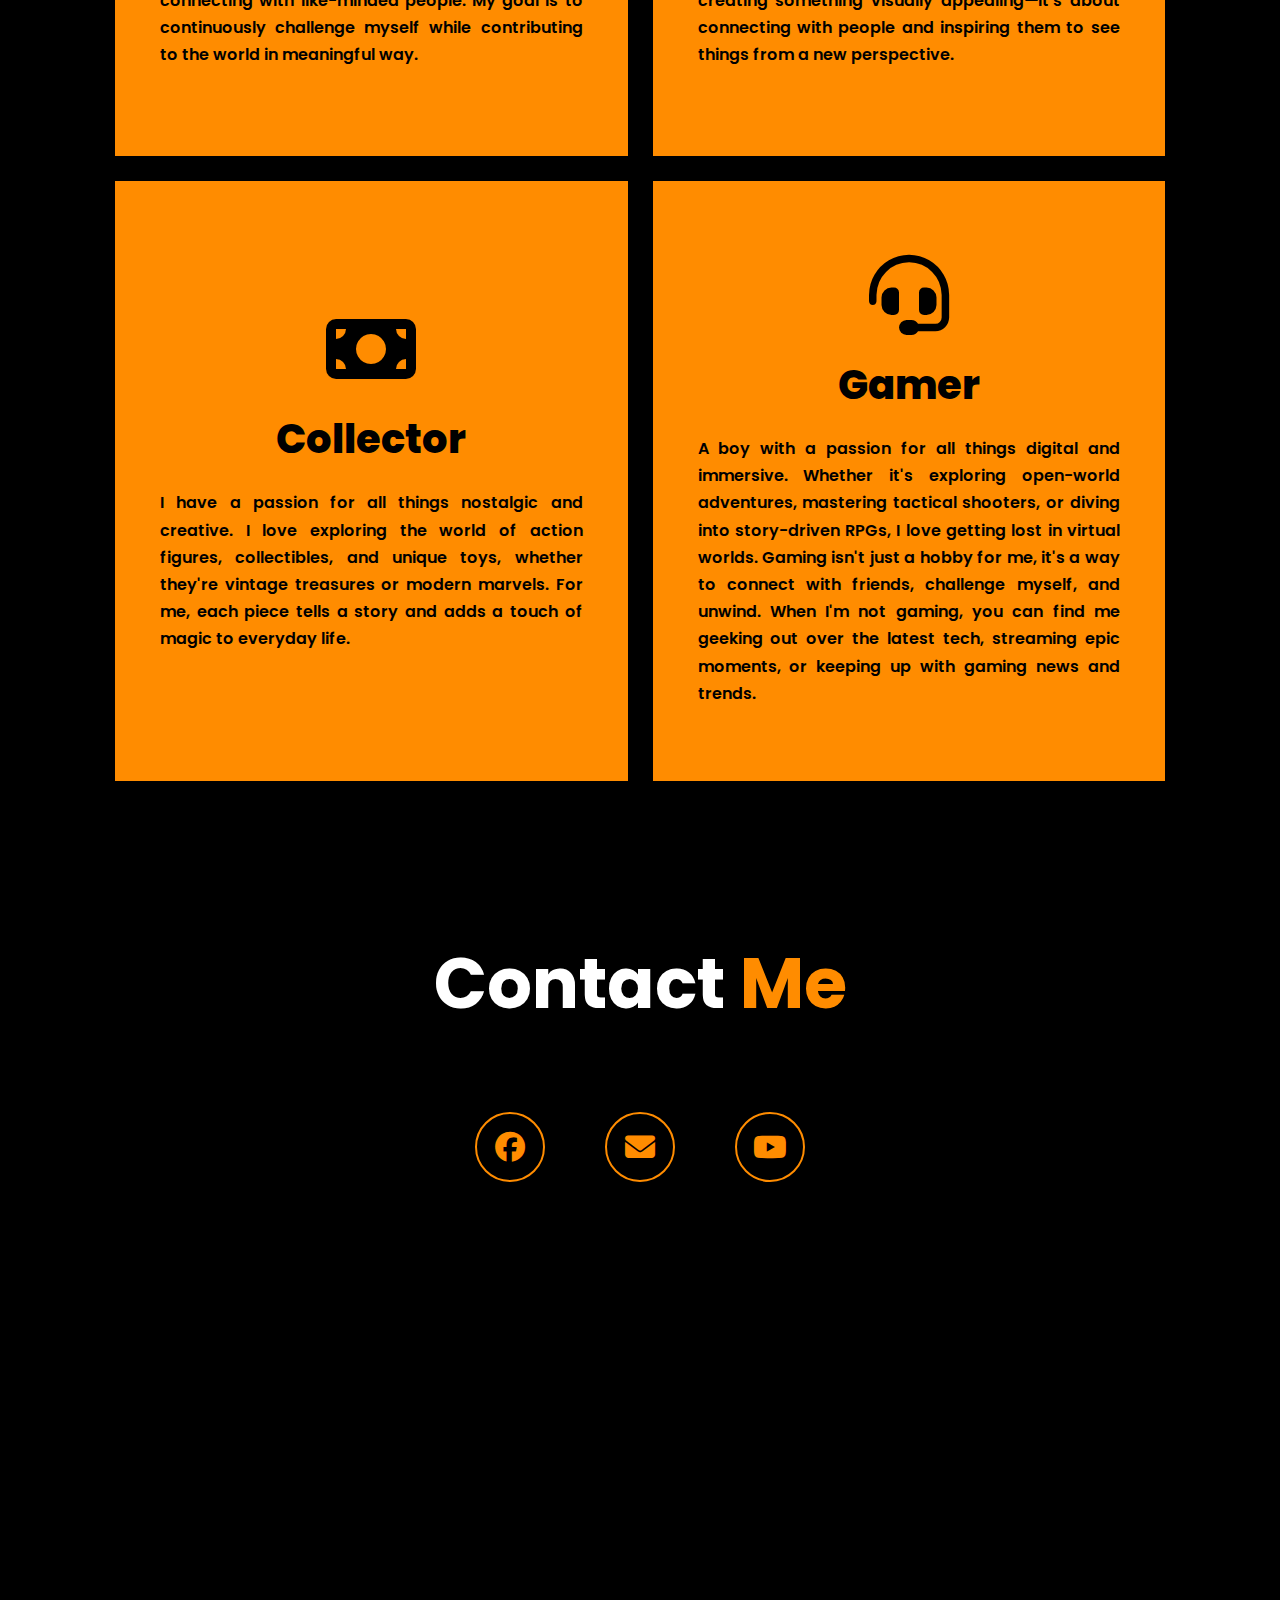
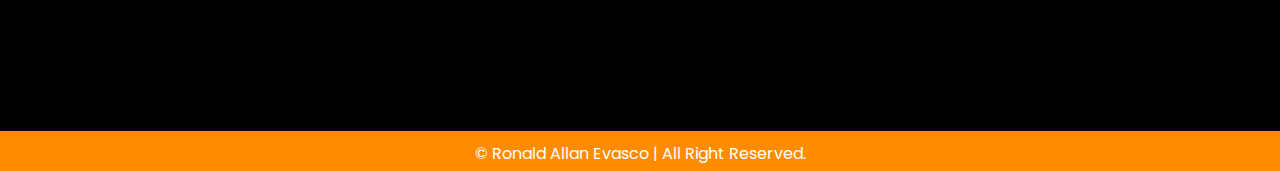
<file: ronald.html>
<!DOCTYPE html>
<html lang="en">
<head>
    <meta charset="UTF-8">
    <meta name="viewport" content="width=device-width, initial-scale=1.0">
    <link rel="stylesheet" href="https://cdnjs.cloudflare.com/ajax/libs/font-awesome/6.5.2/css/all.min.css">
    <link rel="stylesheet" href="ronaldaboutme.css">
    <title>About Me</title>
</head>
<body>
    <header>
        <a href="members.html"><i class="fa-solid fa-arrow-left"  id="returnkey"></i></a>
        <a href="#home" class="logo">RON<span>EVASCO</span></a>
        <i class="fa-solid fa-bars" id="menu-icon"></i>
        <nav class="navbar">
            <a href="#home">Home</a>
            <a href="#skills">Skills</a>
            <a href="#contact">Contact</a>
        </nav>
    </header>
    <section class="home" id="home">
        <div class="home-img">
           <img src="ronaldpic.jpg" alt=""> 
        </div>
        <div class="home-content">
            <h1>Hello, It's <span>Rave</span></h1>
            <h3 class="typing-text">I'm a <span></span></h3>
            <p>I'm a 19-year-old with a curious mind and a love for exploring new ideas. Whether it’s diving into technology, learning something creative, or just trying to figure out life one step at a time, I’m all about growth and having fun along the way. I enjoy connecting with people, sharing thoughts, and making every day an adventure. Life's just getting started, and I’m excited for whatever comes next! </p>
            <a href="#skills" class="btn">Start</a>
       
        </div>
    </section>

    <section class="skills" id="skills">
        <h2 class="heading">Skills</h2>

        <div class="skills-container">

            <div class="skills-box">
                <div class="skills-info">
                    <i class="fa-solid fa-user-secret"></i>
                    <h4>Student</h4>
                    <p> I’m currently pursuing a degree in information technology and enjoy exploring new ideas and opportunities to expand my knowledge. I’m driven by curiosity, creativity, and the desire to make an impact in my field. Beyond academics, I love engaging in different kind of hobbies and connecting with like-minded people. My goal is to continuously challenge myself while contributing to the world in meaningful way.</p>
                </div>
            </div>

            <div class="skills-box">
                <div class="skills-info">
                    <i class="fa-solid fa-palette"></i>
                    <h4>Artist</h4>
                    <p>Art has always been my way of exploring the world, whether it's through painting, drawing, digital creations, or mixed media. I love experimenting with different styles and techniques to keep my creativity flowing and constantly challenge myself. For me, art isn’t just about creating something visually appealing—it’s about connecting with people and inspiring them to see things from a new perspective.
</p>
                </div>
            </div>

            <div class="skills-box">
                <div class="skills-info">
                    <i class="fa-solid fa-money-bill"></i>
                    <h4>Collector</h4>
                    <p>I have a passion for all things nostalgic and creative. I love exploring the world of action figures, collectibles, and unique toys, whether they're vintage treasures or modern marvels. For me, each piece tells a story and adds a touch of magic to everyday life.</p>
                </div>
            </div>

            <div class="skills-box">
                <div class="skills-info">
                  <i class="fa-solid fa-headset"></i>
                    <h4>Gamer</h4>
                    <p> A boy with a passion for all things digital and immersive. Whether it's exploring open-world adventures, mastering tactical shooters, or diving into story-driven RPGs, I love getting lost in virtual worlds. Gaming isn't just a hobby for me, it's a way to connect with friends, challenge myself, and unwind. When I'm not gaming, you can find me geeking out over the latest tech, streaming epic moments, or keeping up with gaming news and trends.</p>
                </div>
            </div>
        </div>
    </section> 
    <section class="contact" id="contact">
        <h2 class="heading">Contact <span>Me</span></h2>
        <div class="social-icons"> 
            <a href= "https://www.facebook.com/ron.evasco.35?mibextid=ZbWKwL" ><i class="fa-brands fa-facebook"></i></a>
            <a href="mailto:raveevasco040@gmail.com"><i class="fa-solid fa-envelope"></i></a>
            <a href= "https://youtube.com/@sicarius3607?si=N7UezBFlkInyZq0y" ><i class="fa-brands fa-youtube"></i></a>
        </div>
    </section>

    <footer class="footer">
        <p class="copyright">© Ronald Allan Evasco | All Right Reserved.</p>
    </footer>

    <script src="script.js"></script>
</body>
</html>
</file>
<file: pupcss.css>
@import url('https://fonts.googleapis.com/css2?family=Poppins:wght@100;200;300;400;500;600&display=swap');

*{
    margin: 0;
    padding: 0;
    box-sizing: border-box;
    text-decoration: none;
    border: none;
    outline: none;
    scroll-behavior: smooth;
    font-family: 'Poppins', sans-serif;
}

html{
    font-size: 62.5%;
    overflow-x: hidden;
}

body{
    width: 100%;
    height: 100vh;
    background-image: linear-gradient(rgba(0, 0, 0, 0.75), rgba(0, 0, 0, 0.75)), url(pupbg.jpg);
    color: white;
    background-size: cover;
    background-position: center;
}

header{
    
    position: fixed;
    top: 0;
    left: 0;
    width: 100%;
    padding: 1rem 9%;
    background-color: white;
    backdrop-filter: blur(10px);
    display: flex;
    justify-content: space-between;
    align-items: center;
    z-index: 100;
}

#menu-icon{
    font-size: 3rem;
    color: maroon;
    display: none;
    transition: 0.5s ease;
    cursor: pointer;
}

#menu-icon:hover{
    transform: scale(1.1);
}
.logo{
    font-size: 3rem;
    color:  black;
    font-weight: 800;
    cursor: pointer;
    transition: 0.5s ease;
    display: block;

}

.logo:hover{
    transform: scale(1.1);
}

.navbar a{
    font-size: 1.8rem;
    color: maroon;
    margin-left: 4rem;
    font-weight: 500;
    transition: 0.3s ease;
    border-bottom: 3px solid transparent;
    transition: 0.3s ease;
}

nav a:hover{
    color: maroon;
    border-bottom: 3px solid maroon;
}



img{
    position: relative;
    margin-top: 10rem;
    width:10vw;
    border-radius: 100%;
    cursor: pointer;
    box-shadow: 0 0 25px  maroon;
    transition: 0.4s ease-in-out;
}

img:hover{
    box-shadow: 0 0 25px  maroon;
    box-shadow: 0 0 50px   maroon;
    box-shadow: 0 0 100px  maroon;
   
}

.content{
    width: 100%;
    position: absolute;
    top: 50%;
    transform: translateY(-50%);
    text-align: center;
    color: white;
}
.content h1{
    font-size: 5rem;
    margin-top: 30px;

}
.content p{
    margin: 20px auto;
    font-weight: 200px;
    line-height: 25px;
    font-size: 15px;
}

.btn{
    margin-top: 1.5rem;
    display: inline-block;
    padding: 1rem 2.8rem;
    background-color: white;
    border-radius: 4rem;
    font-size: 1.6rem;
    color: maroon;
    letter-spacing: 0.2rem;
    font-weight: 600;
    border: 2px solid maroon;
    transition: 0.3s ease;
    cursor: pointer;
}

.btn:hover{
    transform: scale3d(1.03);
    background-color: maroon;
    color: white;
    box-shadow: 0 0 25px maroon;
}
span{
    color: maroon;
}

@media (max-width: 1000px){

    img{
        width: 20vw;
        margin-top: 10rem;
    }

    .content h1{
        font-size: 45px;
        margin-top: 10px;
    }

    .btn{
        margin-top: 0.5rem;
    }
}


@media(max-width: 1024px){
    #menu-icon{
        display: block;
    }

.navbar{
    position: absolute;
    top: 100%;
    right: 0%;
    width: 50;
    padding: 1rem 3rem;
    background-color: white;
    border-left: 2px solid maroon;
    border-bottom: 2px solid maroon;
    border-bottom-left-radius: 2rem;
    display: none;
}

.navbar a{
    display: block;
    font-size: 2rem;
    margin: 2rem 0;
    color: maroon;
}

.navbar.active{
    display: block;
}
}
</file>
<file: edmiAbtMeCSS.css>
@import url('https://fonts.googleapis.com/css2?family=Poppins:wght@100;200;300;400;500;600&display=swap');

*{
    margin: 0;
    padding: 0;
    box-sizing: border-box;
    text-decoration: none;
    border: none;
    outline: none;
    scroll-behavior: smooth;
    font-family: 'Poppins', sans-serif;
}

html{
    font-size: 62.5%;
    overflow-x: hidden;
}

body{
    width: 100%;
    height: 100vh;
    background-color: black;
    color: white;
}

header{
    
    position: fixed;
    top: 0;
    left: 0;
    width: 100%;
    padding: 1rem 9%;
    background-color: black;
    backdrop-filter: blur(10px);
    display: flex;
    justify-content: space-between;
    align-items: center;
    z-index: 100;
}
#returnkey{
    font-size: 3rem;
    color: #ce3bc2;
    display: flex;
    transition: 0.5s ease;
    cursor: pointer;
}

#returnkey:hover{
    transform: scale(1.1);
}
#menu-icon{
    font-size: 3rem;
    color: #ce3bc2;
    display: none;
    transition: 0.5s ease;
    cursor: pointer;
}

#menu-icon:hover{
    transform: scale(1.1);
}
.logo{
    font-size: 3rem;
    color:  white;
    font-weight: 800;
    cursor: pointer;
    transition: 0.5s ease;
    display: block;
    
}

.logo:hover{
    transform: scale(1.1);
}

.navbar a{
    font-size: 1.8rem;
    color: white;
    margin-left: 4rem;
    font-weight: 500;
    transition: 0.3s ease;
    border-bottom: 3px solid transparent;
    transition: 0.3s ease;
}

nav a:hover{
    color: #ce3bc2;
    border-bottom: 3px solid #ce3bc2;
}



section{
    min-height: 100vh;
    padding: 5rem 9% 5rem;
}

.home{
    display: flex;
    justify-content: center;
    align-items: center;
    gap: 8rem;
    background-color: black;
}

.home .home-content h1{
    font-size: 6rem;
    font-weight: 700;
    line-height: 1.3;
}

span{
    color: #ce3bc2;
}

.home-content h3{
    font-size: 4rem;
    margin-bottom: 1rem;
    font-weight: 700;
}

.home-content p{
    font-size: 1.6rem;
    text-align: justify;
}


.home-img img{
    position: relative;
    width: 30vw;
    border-radius: 100%;
    cursor: pointer;
    box-shadow: 0 0 25px  #ce3bc2;
    transition: 0.4s ease-in-out;
}

.home-img img:hover{
    box-shadow: 0 0 25px #ce3bc2;
    box-shadow: 0 0 50px  #ce3bc2;
    box-shadow: 0 0 100px #ce3bc2;
   
}


.btn{
    margin-top: 2.5rem;
    display: inline-block;
    padding: 1rem 2.8rem;
    background-color: black;
    border-radius: 4rem;
    font-size: 1.6rem;
    color: #ce3bc2;
    letter-spacing: 0.3rem;
    font-weight: 600;
    border: 2px solid #ce3bc2;
    transition: 0.3s ease;
    cursor: pointer;
}

.btn:hover{
    transform: scale3d(1.03);
    background-color: #ce3bc2;
    color: black;
    box-shadow: 0 0 25px #ce3bc2;
}

.typing-text{
    font-size: 34px;
    font-weight: 600;
    min-width: 280px;
}

.typing-text span{
    position: relative;
}

.typing-text span::before{
    content: "placeholder";
    color: #ce3bc2;
    animation: words 20s infinite;
}

.typing-text span::after{
    content: "";
    background-color: black;
    position: absolute;
    width: calc(100% + 8px);
    height: 100%;
    border-left: 3px solid black;
    right: -8;
    animation: cursor 0.6s infinite;
}

@keyframes cursor{
    to{
        border-left: 3px solid #ce3bc2;
    }
}

@keyframes words{
    0%, 25%{
        content: "Student";
    }
    26%, 50%{
        content: "Listener";
    }
    51%, 75%{
        content: "Friend";
    }
    76%, 100%{
        content: "Programmer";
    }

}



.heading{
    text-align: center;
    font-size: 7rem;
    margin: 5rem 0;
}


.skills{
    background-color: black;
    color: black;
}

.skills h2{
    color: white;
}

.skills-container{
    display: grid;
    grid-template-columns: repeat(auto-fit, minmax(400px, 1fr));
    align-items: center;
    gap: 2.5rem;
}

.skills-box{
    display: flex;
    justify-content: center;
    align-items: center;
    background-color: #ce3bc2;
    height: 600px;
    border: 3rem;
    cursor: pointer;
    border: 5px solid transparent;
    transition: 0.4s ease-in-out;
}

.skills-box:hover{
    background-color: #001005;
    color: #ce3bc2;
    border: 5px solid #ce3bc2;
    transform: scale(1.03);
}

.skills-info{
    display: flex;
    flex-direction: column;
    text-align: center;
    justify-content: center;
    align-items: center;
    padding: 3rem;
}

.skills-info i{
    font-size: 8rem;
  ;
}

.skills-info h4{
    font-size: 4rem;
    margin: 1rem 0;
    font-weight: 800;   
}

.skills-info p{
    font-size: 1.6rem;
    font-weight: 600;
    line-height: 1.7;
  
}

.contact h2{
    color: white;
}

.social-icons {
    display: flex;
    justify-content: center; 
    align-items: center; 
    gap: 5rem;
    flex-wrap: wrap; 
    margin-top: 7rem;
}

.social-icons a{
    display: inline-flex;
    justify-content: center;
    align-items: center;
    width: 7rem;
    height: 7rem;
    background-color: transparent;
    border: 0.2rem solid #ce3bc2;
    font-size: 3rem;
    border-radius: 50%;
    margin: 0.5rem; 
    transition: 0.3s ease;
    color: #ce3bc2;
}

.social-icons a:hover{
    color: black;
    transform: scale(1.3) translateY(-5px);
    background-color: #ce3bc2;
    box-shadow: 0  0 25px #ce3bc2;
}

.footer{
    background-color: #ce3bc2;
    padding: 5px 0;
}

.footer .copyright{
    text-align: center;
    margin-top: 5px;
    font-size: 16px; 
    color: black;
}
@media(max-width: 1400px) {
    .skills-info p{
        font-size: 1.4rem;
        text-align: justify;
    }
}
@media (max-width: 1000px){
    .home{
        gap: 4rem;
    }

}

@media(max-width:995px){
    .home{
        flex-direction: column;
        margin: 5rem 4rem;
        text-align: center;
    }

    .home .home-content h3{
        font-size: 2.5rem;
   
    }

    .home-content h1{
        font-size: 5rem;

    }

    .home-img img{
        width: 70vw;
        margin-top: 4rem;
    }

    

    .skills-container{
        grid-template-columns: repeat(auto-fit, minmax(300px, 1fr));
    }

    .skills-info{
        padding: 2rem;
    }
    .logo{
        margin-left: 2%;
    }
    .skills-info h4{
        margin: 1rem 0;
    }
    .skills-info p{
        font-size: 1.2rem;
        text-align: justify;
    }
    }

@media(max-width: 1024px){
    #menu-icon{
        display: block;
    }

.navbar{
    position: absolute;
    top: 100%;
    right: 0%;
    width: 50;
    padding: 1rem 3rem;
    background-color: rgba(0,0,0,0.8);
    border-left: 2px solid #ce3bc2;
    border-bottom: 2px solid #ce3bc2;
    border-bottom-left-radius: 2rem;
    display: none;
}

.navbar a{
    display: block;
    font-size: 2rem;
    margin: 2rem 0;
    color: white;
}

.navbar.active{
    display: block;
}
}
</file>
<file: light-dark-mode.css>
@import url('https://fonts.googleapis.com/css2?family=Poppins:wght@100;200;300;400;500;600&display=swap');

:root{
    --base-color: #eeeeee;
    --base-variant:#e8e9ed;
    --text-color:#111528;
    --secondary-text:#0f1833;
    --primary-color: #002136;
    --accent-color:#6964c0;
}
.darkmode {
    --base-color: #000100;
    --base-variant:#0f121d;
    --text-color:#ffffff;
    --secondary-text:#bfc5d8;
    --primary-color: #7289da;
    --accent-color:#7289da;
}

*{
    margin: 0;
    padding: 0;
    box-sizing: border-box;
    text-decoration: none;
    border: none;
    outline: none;
    scroll-behavior: smooth;
    font-family: 'Poppins', sans-serif;
}

html{
    font-size: 62.5%;
    overflow-x: hidden;
}

body{
    width: 100%;
    height: 100vh;
    background-color: var(--base-color);
    color: var(--text-color);
}

header{
    position: fixed;
    top: 0;
    left: 0;
    width: 100%;
    padding: 1rem 9%;
    background-color: var(--base-color);
    backdrop-filter: blur(10px);
    display: flex;
    justify-content: space-between;
    align-items: center;
    z-index: 100;
}

a #returnkey{
    font-size: 3rem;
    color: var(--accent-color);
    display: flex;
    transition: 0.5s ease;
    cursor: pointer;
}

a #returnkey:hover{
    transform: scale(1.1);
}

#menu-icon{
    font-size: 3rem;
    color: var(--accent-color);
    display: none;
    transition: 0.5s ease;
    cursor: pointer;
    margin-right: 3rem;
}

#menu-icon:hover{
    transform: scale(1.1);
}

.logo{
    font-size: 3rem;
    color:  var(--text-color);
    font-weight: 800;
    cursor: pointer;
    transition: 0.5s ease;
    display: block;
    margin-left: 29%;
}

.logo:hover{
    transform: scale(1.1);
}

.navbar a{
    font-size: 1.8rem;
    color: var(--text-color);
    margin-left: 4rem;
    font-weight: 500;
    transition: 0.3s ease;
    border-bottom: 3px solid transparent;
    transition: 0.3s ease;
}

nav a:hover{
    color: var(--accent-color);
    border-bottom: 3px solid var(--accent-color);
}



section{
    min-height: 100vh;
    padding: 5rem 9% 5rem;
}

.home{
    display: flex;
    justify-content: center;
    align-items: center;
    gap: 8rem;
    background-color: var(--base-color);
}

.home .home-content h1{
    font-size: 6rem;
    font-weight: 700;
    line-height: 1.3;
}

span{
    color: var(--accent-color);
}

.home-content h3{
    font-size: 4rem;
    margin-bottom: 1rem;
    font-weight: 700;
}

.home-content p{
    font-size: 1.6rem;
    text-align: justify;
}


.home-img img{
    position: relative;
    width: 30vw;
    border-radius: 100%;
    cursor: pointer;
    box-shadow: 0 0 25px  var(--accent-color);
    transition: 0.4s ease-in-out;
}

.home-img img:hover{
    box-shadow: 0 0 25px var(--accent-color);
    box-shadow: 0 0 50px  var(--accent-color);
    box-shadow: 0 0 100px var(--accent-color);
   
}


.btn{
    margin-top: 2.5rem;
    display: inline-block;
    padding: 1rem 2.8rem;
    background-color: var(--base-color);
    border-radius: 4rem;
    font-size: 1.6rem;
    color: var(--accent-color);
    letter-spacing: 0.3rem;
    font-weight: 600;
    border: 2px solid var(--accent-color);
    transition: 0.3s ease;
    cursor: pointer;
}

.btn:hover{
    transform: scale3d(1.03);
    background-color: var(--accent-color);
    color: var(--base-color);
    box-shadow: 0 0 25px var(--accent-color);
}

.typing-text{
    font-size: 34px;
    font-weight: 600;
    min-width: 280px;
}

.typing-text span{
    position: relative;
}

.typing-text span::before{
    content: "placeholder";
    color: var(--accent-color);
    animation: words 20s infinite;
}

.typing-text span::after{
    content: "";
    background-color: var(--base-color);
    position: absolute;
    width: calc(100% + 8px);
    height: 100%;
    border-left: 3px solid var(--base-color);
    right: -8;
    animation: cursor 0.6s infinite;
}

@keyframes cursor{
    to{
        border-left: 3px solid var(--accent-color);
    }
}

@keyframes words{
    0%, 25%{
        content: "Student";
    }
    26%, 50%{
        content: "Gamer";
    }
    51%, 75%{
        content: "Programmer";
    }
    76%, 100%{
        content: "Curious Person";
    }

}



.heading{
    text-align: center;
    font-size: 7rem;
    margin: 5rem 0;
}


.skills{
    background-color: var(--base-color);
    color: var(--base-color);
}

.skills h2{
    color: var(--text-color);
}

.skills-container{
    display: grid;
    grid-template-columns: repeat(auto-fit, minmax(400px, 1fr));
    align-items: center;
    gap: 2.5rem;
}

.skills-box{
    display: flex;
    justify-content: center;
    align-items: center;
    background-color: var(--accent-color);
    height: 600px;
    border: 3rem;
    cursor: pointer;
    border: 5px solid transparent;
    transition: 0.4s ease-in-out;
}

.skills-box:hover{
    background-color: var(--base-variant);
    color: var(--secondary-text);
    border: 5px solid var(--accent-color);
    transform: scale(1.03);
}

.skills-info{
    display: flex;
    flex-direction: column;
    text-align: center;
    justify-content: center;
    align-items: center;
    padding: 3rem;
}

.skills-info i{
    font-size: 8rem;
}

.skills-info h4{
    font-size: 4rem;
    margin: 1rem 0;
    font-weight: 800;
}

.skills-info p{
    font-size: 1.6rem;
    font-weight: 600;
    line-height: 1.7;
    text-align: justify;
}

.contact h2{
    color: var(--text-color);
}

.social-icons {
    display: flex;
    justify-content: center; 
    align-items: center; 
    gap: 5rem;
    flex-wrap: wrap; 
    margin-top: 7rem;
}

.social-icons a{
    display: inline-flex;
    justify-content: center;
    align-items: center;
    width: 7rem;
    height: 7rem;
    background-color: transparent;
    border: 0.2rem solid var(--accent-color);
    font-size: 3rem;
    border-radius: 50%;
    margin: 0.5rem; 
    transition: 0.3s ease;
    color: var(--accent-color);
}

.social-icons a:hover{
    color: var(--base-variant);
    transform: scale(1.3) translateY(-5px);
    background-color: var(--accent-color);
    box-shadow: 0  0 25px var(--accent-color);
}

.footer{
    background-color: var(--accent-color);
    padding: 5px 0;
}

.footer .copyright{
    color: var(--base-variant);
    text-align: center;
    margin-top: 5px;
    font-size: 16px; 
}

@media (max-width: 1000px){
    .home{
        gap: 4rem;
    }

}

@media(max-width:995px){
    .home{
        flex-direction: column;
        margin: 5rem 4rem;
        text-align: center;
    }

    .home .home-content h3{
        font-size: 2.5rem;
   
    }

    .home-content h1{
        font-size: 5rem;

    }

    .home-img img{
        width: 70vw;
        margin-top: 4rem;
    }

    .skills-container{
        grid-template-columns: repeat(auto-fit, minmax(300px, 1fr));
    }

    .skills-info{
        padding: 2rem;
    }
    .logo{
        margin-left: 2%;
    }
    .skills-info h4{
        margin: 1rem 0;
    }
        
    }

@media(max-width: 1024px){
    #menu-icon{
        display: block;
    }

.navbar{
    position: absolute;
    top: 100%;
    right: 0%;
    width: 50;
    padding: 1rem 3rem;
    background-color: var(--base-variant);
    border-left: 2px solid var(--accent-color);
    border-bottom: 2px solid var(--accent-color);
    border-bottom-left-radius: 2rem;
    display: none;
}

.navbar a{
    display: block;
    font-size: 2rem;
    margin: 2rem 0;
    color: var(--text-color);
}

.navbar.active{
    display: block;
}
}

#theme-switch {
    height: 32px;
    width: 32px;
    padding: 0;
    border: 2px solid;
    border-color: var(--accent-color);
    border-radius: 50%;
    background-color: transparent;
    display: flex;
    justify-content: center;
    align-items: center;
    position: absolute;
    top: 17px;
    right: 20px;
    transition: 0.5s ease;
    cursor: pointer;
}
#theme-switch svg{
    fill: var(--accent-color);

}
.darkmode #theme-switch svg:first-child{
    display: none;
}
#theme-switch svg:last-child {
    display: none;
}
.darkmode #theme-switch svg:last-child{
    display: block;
}
#theme-switch svg:first-child {
    display: block;
}

#theme-switch:hover{
    transform: scale(1.1);
}
</file>
<file: cssaboutme.css>
@import url('https://fonts.googleapis.com/css2?family=Poppins:wght@100;200;300;400;500;600&display=swap');

*{
    margin: 0;
    padding: 0;
    box-sizing: border-box;
    text-decoration: none;
    border: none;
    outline: none;
    scroll-behavior: smooth;
    font-family: 'Poppins', sans-serif;
}

html{
    font-size: 62.5%;
    overflow-x: hidden;
}

body{
    width: 100%;
    height: 100vh;
    background-color: black;
    color: white;
}

header{
    
    position: fixed;
    top: 0;
    left: 0;
    width: 100%;
    padding: 1rem 9%;
    background-color: black;
    backdrop-filter: blur(10px);
    display: flex;
    justify-content: space-between;
    align-items: center;
    z-index: 100;
}
#returnkey{
    font-size: 3rem;
    color: #74b3ce;
    display: flex;
    transition: 0.5s ease;
    cursor: pointer;
}

#returnkey:hover{
    transform: scale(1.1);


}
#menu-icon{
    font-size: 3rem;
    color: #74b3ce;
    display: none;
    transition: 0.5s ease;
    cursor: pointer;
}

#menu-icon:hover{
    transform: scale(1.1);
}
.logo{
    font-size: 3rem;
    color:  white;
    font-weight: 800;
    cursor: pointer;
    transition: 0.5s ease;
    display: block;
    
}

.logo:hover{
    transform: scale(1.1);
}

.navbar a{
    font-size: 1.8rem;
    color: white;
    margin-left: 4rem;
    font-weight: 500;
    transition: 0.3s ease;
    border-bottom: 3px solid transparent;
    transition: 0.3s ease;
}

nav a:hover{
    color: #74b3ce;
    border-bottom: 3px solid #74b3ce;
}



section{
    min-height: 100vh;
    padding: 5rem 9% 5rem;
}

.home{
    display: flex;
    justify-content: center;
    align-items: center;
    gap: 8rem;
    background-color: black;
}

.home .home-content h1{
    font-size: 6rem;
    font-weight: 700;
    line-height: 1.3;
}

span{
    color: #74b3ce;
}

.home-content h3{
    font-size: 4rem;
    margin-bottom: 1rem;
    font-weight: 700;
}

.home-content p{
    font-size: 1.6rem;
    text-align: justify;
}


.home-img img{
    position: relative;
    width: 30vw;
    border-radius: 100%;
    cursor: pointer;
    box-shadow: 0 0 25px  #74b3ce;
    transition: 0.4s ease-in-out;
}

.home-img img:hover{
    box-shadow: 0 0 25px #74b3ce;
    box-shadow: 0 0 50px  #74b3ce;
    box-shadow: 0 0 100px #74b3ce;
   
}


.btn{
    margin-top: 2.5rem;
    display: inline-block;
    padding: 1rem 2.8rem;
    background-color: black;
    border-radius: 4rem;
    font-size: 1.6rem;
    color: #74b3ce;
    letter-spacing: 0.3rem;
    font-weight: 600;
    border: 2px solid #74b3ce;
    transition: 0.3s ease;
    cursor: pointer;
}

.btn:hover{
    transform: scale3d(1.03);
    background-color: #74b3ce;
    color: black;
    box-shadow: 0 0 25px #74b3ce;
}

.typing-text{
    font-size: 34px;
    font-weight: 600;
    min-width: 280px;
}

.typing-text span{
    position: relative;
}

.typing-text span::before{
    content: "placeholder";
    color: #74b3ce;
    animation: words 20s infinite;
}

.typing-text span::after{
    content: "";
    background-color: black;
    position: absolute;
    width: calc(100% + 8px);
    height: 100%;
    border-left: 3px solid black;
    right: -8;
    animation: cursor 0.6s infinite;
}

@keyframes cursor{
    to{
        border-left: 3px solid #74b3ce;
    }
}

@keyframes words{
    0%, 25%{
        content: "Student";
    }
    26%, 50%{
        content: "Gamer";
    }
    51%, 75%{
        content: "Guitarist";
    }
    76%, 100%{
        content: "Programmer";
    }

}



.heading{
    text-align: center;
    font-size: 7rem;
    margin: 5rem 0;
}


.skills{
    background-color: black;
    color: black;
}

.skills h2{
    color: white;
}

.skills-container{
    display: grid;
    grid-template-columns: repeat(auto-fit, minmax(400px, 1fr));
    align-items: center;
    gap: 2.5rem;
}

.skills-box{
    display: flex;
    justify-content: center;
    align-items: center;
    background-color: #74b3ce;
    height: 600px;
    border: 3rem;
    cursor: pointer;
    border: 5px solid transparent;
    transition: 0.4s ease-in-out;
}

.skills-box:hover{
    background-color: #001005;
    color: #74b3ce;
    border: 5px solid #74b3ce;
    transform: scale(1.03);
}

.skills-info{
    display: flex;
    flex-direction: column;
    text-align: center;
    justify-content: center;
    align-items: center;
    padding: 3rem;
}

.skills-info i{
    font-size: 8rem;
  ;
}

.skills-info h4{
    font-size: 4rem;
    margin: 1rem 0;
    font-weight: 800;   
}

.skills-info p{
    font-size: 1.6rem;
    font-weight: 600;
    line-height: 1.7;
  
}

.contact h2{
    color: white;
}

.social-icons {
    display: flex;
    justify-content: center; 
    align-items: center; 
    gap: 5rem;
    flex-wrap: wrap; 
    margin-top: 7rem;
}

.social-icons a{
    display: inline-flex;
    justify-content: center;
    align-items: center;
    width: 7rem;
    height: 7rem;
    background-color: transparent;
    border: 0.2rem solid #74b3ce;
    font-size: 3rem;
    border-radius: 50%;
    margin: 0.5rem; 
    transition: 0.3s ease;
    color: #74b3ce;
}

.social-icons a:hover{
    color: black;
    transform: scale(1.3) translateY(-5px);
    background-color: #74b3ce;
    box-shadow: 0  0 25px #74b3ce;
}

.footer{
    background-color: #74b3ec;
    padding: 5px 0;
}

.footer .copyright{
    text-align: center;
    margin-top: 5px;
    font-size: 16px; 
}
@media(max-width: 1400px) {
    .skills-info p{
        font-size: 1.4rem;
        text-align: justify;
    }
}
@media (max-width: 1000px){
    .home{
        gap: 4rem;
    }

}

@media(max-width:995px){
    .home{
        flex-direction: column;
        margin: 5rem 4rem;
        text-align: center;
    }

    .home .home-content h3{
        font-size: 2.5rem;
   
    }

    .home-content h1{
        font-size: 5rem;

    }

    .home-img img{
        width: 70vw;
        margin-top: 4rem;
    }

    

    .skills-container{
        grid-template-columns: repeat(auto-fit, minmax(300px, 1fr));
    }

    .skills-info{
        padding: 2rem;
    }
    .logo{
        margin-left: 2%;
    }
    .skills-info h4{
        margin: 1rem 0;
    }
    .skills-info p{
        font-size: 1.2rem;
        text-align: justify;
    }
    }

@media(max-width: 1024px){
    #menu-icon{
        display: block;
    }

.navbar{
    position: absolute;
    top: 100%;
    right: 0%;
    width: 50;
    padding: 1rem 3rem;
    background-color: rgba(0,0,0,0.8);
    border-left: 2px solid #74b3ce;
    border-bottom: 2px solid #74b3ce;
    border-bottom-left-radius: 2rem;
    display: none;
}

.navbar a{
    display: block;
    font-size: 2rem;
    margin: 2rem 0;
    color: white;
}

.navbar.active{
    display: block;
}
}
</file>
<file: memberscss.css>
@import url('https://fonts.googleapis.com/css2?family=Poppins:wght@100;200;300;400;500;600&display=swap');

*{
    margin: 0;
    padding: 0;
    box-sizing: border-box;
    text-decoration: none;
    border: none;
    outline: none;
    font-family: 'Poppins', sans-serif;
}
body{
 
    background-image: linear-gradient(rgba(0, 0, 0, 0.75), rgba(0, 0, 0, 0.75)), url(pupbg.jpg);
    color: white;
    background-size: cover;
    background-position: center;
  
}
html{
    font-size: 62.5%;
    overflow-x: hidden;
}

header{
    position: fixed;
    top: 0;
    left: 0;
    width: 100%;
    padding: 1rem 9%;
    background-color: white;
    backdrop-filter: blur(10px);
    display: flex;
    justify-content: space-between;
    align-items: center;
    z-index: 100;
}

#menu-icon{
    font-size: 3rem;
    color: maroon;
    display: none;
    transition: 0.5s ease;
    cursor: pointer;
}

#menu-icon:hover{
    transform: scale(1.1);
}
.logo{
    font-size: 3rem;
    color:  black;
    font-weight: 800;
    cursor: pointer;
    transition: 0.5s ease;
    display: block;

}

.logo:hover{
    transform: scale(1.1);
}

.navbar a{
    font-size: 1.8rem;
    color: maroon;
    margin-left: 4rem;
    font-weight: 500;
    transition: 0.3s ease;
    border-bottom: 3px solid transparent;
    transition: 0.3s ease;
}

nav a:hover{
    color: maroon;
    border-bottom: 3px solid maroon;
}


span{
    color: maroon;
}


.team-section{
    margin-top: 75px;
}

.team-title h1{
    font-size: 50px;
    color: white;
    text-align: center;
    position: relative;
    margin-top: 100px;
}

.team-cards{
    width: 85%;
    display: flex;
    justify-content: space-between;
    margin: 50px auto;
    cursor: pointer;
}

.team-card{
    background-color: maroon;
    border-radius: 50px;
    box-shadow: 0px 2px 5px rgba(0, 0, 0, 0.2);
    margin: 0px 20px;
    padding: 20px;
    text-align: center;
    transition: transform 0.6s ease;
    width: calc(33.33% - 20px);
}

.team-card:hover{
    transform: translate(-12px);
    box-shadow: 0 0 25px  maroon;
    box-shadow: 0 0 50px   maroon;
    box-shadow: 0 0 100px  maroon;
}

.team-image img{
    border-radius: 50%;
    height: 130px;
    width: 130px;
    object-fit: cover;
    margin-bottom: 10px;
}

.team-detail h3{
    color: white;
    font-size: 25px;
    margin: 15px 0px;
}

.team-detail p{
    color: white;
    font-size: 18px;
}

@media(max-width: 1024px){
    #menu-icon{
        display: block;
    }

.navbar{
    position: absolute;
    top: 100%;
    right: 0%;
    width: 50;
    padding: 1rem 3rem;
    background-color: white;
    border-left: 2px solid maroon;
    border-bottom: 2px solid maroon;
    border-bottom-left-radius: 2rem;
    display: none;
}

.navbar a{
    display: block;
    font-size: 2rem;
    margin: 2rem 0;
    color: maroon;
}

.navbar.active{
    display: block;
}

.team-cards{
    display: flex;
    flex-direction: column;
}

.team-card{
   width: 85%;
   margin: 25px auto;
}
}
</file>
<file: aboutmj.css>
@import url('https://fonts.googleapis.com/css2?family=Poppins:wght@100;200;300;400;500;600&display=swap');

*{
    margin: 0;
    padding: 0;
    box-sizing: border-box;
    text-decoration: none;
    border: none;
    outline: none;
    scroll-behavior: smooth;
    font-family: 'Poppins', sans-serif;
}

html{
    font-size: 62.5%;
    overflow-x: hidden;
}

body{
    width: 100%;
    height: 100vh;
    background-color: black;
    color: white;
}

header{
    
    position: fixed;
    top: 0;
    left: 0;
    width: 100%;
    padding: 1rem 9%;
    background-color: black;
    backdrop-filter: blur(10px);
    display: flex;
    justify-content: space-between;
    align-items: center;
    z-index: 100;
}
#returnkey{
    font-size: 3rem;
    color: #98ce74;
    display: flex;
    transition: 0.5s ease;
    cursor: pointer;
}

#returnkey:hover{
    transform: scale(1.1);
}
#menu-icon{
    font-size: 3rem;
    color: #98ce74;
    display: none;
    transition: 0.5s ease;
    cursor: pointer;
}

#menu-icon:hover{
    transform: scale(1.1);
}
.logo{
    font-size: 3rem;
    color:  white;
    font-weight: 800;
    cursor: pointer;
    transition: 0.5s ease;
    display: block;
    
}

.logo:hover{
    transform: scale(1.1);
}

.navbar a{
    font-size: 1.8rem;
    color: white;
    margin-left: 4rem;
    font-weight: 500;
    transition: 0.3s ease;
    border-bottom: 3px solid transparent;
    transition: 0.3s ease;
}

nav a:hover{
    color: #98ce74;
    border-bottom: 3px solid #98ce74;
}



section{
    min-height: 100vh;
    padding: 5rem 9% 5rem;
}

.home{
    display: flex;
    justify-content: center;
    align-items: center;
    gap: 8rem;
    background-color: black;
}

.home .home-content h1{
    font-size: 6rem;
    font-weight: 700;
    line-height: 1.3;
}

span{
    color: #98ce74;
}

.home-content h3{
    font-size: 4rem;
    margin-bottom: 1rem;
    font-weight: 700;
}

.home-content p{
    font-size: 1.6rem;
    text-align: justify;
}


.home-img img{
    position: relative;
    width: 30vw;
    border-radius: 100%;
    cursor: pointer;
    box-shadow: 0 0 25px  #98ce74;
    transition: 0.4s ease-in-out;
}

.home-img img:hover{
    box-shadow: 0 0 25px #98ce74;
    box-shadow: 0 0 50px  #98ce74;
    box-shadow: 0 0 100px #98ce74;
   
}


.btn{
    margin-top: 2.5rem;
    display: inline-block;
    padding: 1rem 2.8rem;
    background-color: black;
    border-radius: 4rem;
    font-size: 1.6rem;
    color: #98ce74;
    letter-spacing: 0.3rem;
    font-weight: 600;
    border: 2px solid #98ce74;
    transition: 0.3s ease;
    cursor: pointer;
}

.btn:hover{
    transform: scale3d(1.03);
    background-color: #98ce74;
    color: black;
    box-shadow: 0 0 25px #98ce74;
}

.typing-text{
    font-size: 34px;
    font-weight: 600;
    min-width: 280px;
}

.typing-text span{
    position: relative;
}

.typing-text span::before{
    content: "placeholder";
    color: #98ce74;
    animation: words 20s infinite;
}

.typing-text span::after{
    content: "";
    background-color: black;
    position: absolute;
    width: calc(100% + 8px);
    height: 100%;
    border-left: 3px solid black;
    right: -8;
    animation: cursor 0.6s infinite;
}

@keyframes cursor{
    to{
        border-left: 3px solid #98ce74;
    }
}

@keyframes words{
    0%, 25%{
        content: "Student";
    }
    26%, 50%{
        content: "Gamer";
    }
    51%, 75%{
        content: "Programmer";
    }
    76%, 100%{
        content: "Astronomer";
    }

}



.heading{
    text-align: center;
    font-size: 7rem;
    margin: 5rem 0;
}


.skills{
    background-color: black;
    color: black;
}

.skills h2{
    color: white;
}

.skills-container{
    display: grid;
    grid-template-columns: repeat(auto-fit, minmax(400px, 1fr));
    align-items: center;
    gap: 2.5rem;
}

.skills-box{
    display: flex;
    justify-content: center;
    align-items: center;
    background-color: #98ce74;
    height: 600px;
    border: 3rem;
    cursor: pointer;
    border: 5px solid transparent;
    transition: 0.4s ease-in-out;
}

.skills-box:hover{
    background-color: #001005;
    color: #98ce74;
    border: 5px solid #98ce74;
    transform: scale(1.03);
}

.skills-info{
    display: flex;
    flex-direction: column;
    text-align: center;
    justify-content: center;
    align-items: center;
    padding: 3rem;
}

.skills-info i{
    font-size: 8rem;
  ;
}

.skills-info h4{
    font-size: 4rem;
    margin: 1rem 0;
    font-weight: 800;   
}

.skills-info p{
    font-size: 1.6rem;
    font-weight: 600;
    line-height: 1.7;
  
}

.contact h2{
    color: white;
}

.social-icons {
    display: flex;
    justify-content: center; 
    align-items: center; 
    gap: 5rem;
    flex-wrap: wrap; 
    margin-top: 7rem;
}

.social-icons a{
    display: inline-flex;
    justify-content: center;
    align-items: center;
    width: 7rem;
    height: 7rem;
    background-color: transparent;
    border: 0.2rem solid #98ce74;
    font-size: 3rem;
    border-radius: 50%;
    margin: 0.5rem; 
    transition: 0.3s ease;
    color: #98ce74;
}

.social-icons a:hover{
    color: black;
    transform: scale(1.3) translateY(-5px);
    background-color: #98ce74;
    box-shadow: 0  0 25px #98ce74;
}

.footer{
    background-color: #98ce74;
    padding: 5px 0;
}

.footer .copyright{
    text-align: center;
    margin-top: 5px;
    font-size: 16px; 
    color: black;
}
@media(max-width: 1400px) {
    .skills-info p{
        font-size: 1.4rem;
        text-align: justify;
    }
}
@media (max-width: 1000px){
    .home{
        gap: 4rem;
    }

}

@media(max-width:995px){
    .home{
        flex-direction: column;
        margin: 5rem 4rem;
        text-align: center;
    }

    .home .home-content h3{
        font-size: 2.5rem;
   
    }

    .home-content h1{
        font-size: 5rem;

    }

    .home-img img{
        width: 70vw;
        margin-top: 4rem;
    }

    

    .skills-container{
        grid-template-columns: repeat(auto-fit, minmax(300px, 1fr));
    }

    .skills-info{
        padding: 2rem;
    }
    .logo{
        margin-left: 2%;
    }
    .skills-info h4{
        margin: 1rem 0;
    }
    .skills-info p{
        font-size: 1.2rem;
        text-align: justify;
    }
    }

@media(max-width: 1024px){
    #menu-icon{
        display: block;
    }

.navbar{
    position: absolute;
    top: 100%;
    right: 0%;
    width: 50;
    padding: 1rem 3rem;
    background-color: rgba(0,0,0,0.8);
    border-left: 2px solid #98ce74;
    border-bottom: 2px solid #98ce74;
    border-bottom-left-radius: 2rem;
    display: none;
}

.navbar a{
    display: block;
    font-size: 2rem;
    margin: 2rem 0;
    color: white;
}

.navbar.active{
    display: block;
}
}
</file>
<file: ronaldaboutme.css>
@import url('https://fonts.googleapis.com/css2?family=Poppins:wght@100;200;300;400;500;600&display=swap');

*{
    margin: 0;
    padding: 0;
    box-sizing: border-box;
    text-decoration: none;
    border: none;
    outline: none;
    scroll-behavior: smooth;
    font-family: 'Poppins', sans-serif;
}

html{
    font-size: 62.5%;
    overflow-x: hidden;
}

body{
    width: 100%;
    height: 100vh;
    background-color: black;
    color: white;
}

header{
    
    position: fixed;
    top: 0;
    left: 0;
    width: 100%;
    padding: 1rem 9%;
    background-color: black;
    backdrop-filter: blur(10px);
    display: flex;
    justify-content: space-between;
    align-items: center;
    z-index: 100;
}

a #returnkey{
    font-size: 3rem;
    color: #ff8c00;
    display: flex;
    transition: 0.5s ease;
    cursor: pointer;
}

a #returnkey:hover{
    transform: scale(1.1);

}

#menu-icon{
    font-size: 3rem;
    color: #ff8c00;
    display: none;
}
.logo{
    font-size: 3rem;
    color:  white;
    font-weight: 800;
    cursor: pointer;
    transition: 0.5s ease;
}

.logo:hover{
    transform: scale(1.1);
}

.navbar a{
    font-size: 1.8rem;
    color: white;
    margin-left: 4rem;
    font-weight: 500;
    transition: 0.3s ease;
    border-bottom: 3px solid transparent;
    transition: 0.3s ease;
}

nav a:hover{
    color: #ff8c00;
    border-bottom: 3px solid #ff8c00;
}



section{
    min-height: 100vh;
    padding: 5rem 9% 5rem;
}

.home{
    display: flex;
    justify-content: center;
    align-items: center;
    gap: 8rem;
    background-color: black;
}

.home .home-content h1{
    font-size: 6rem;
    font-weight: 700;
    line-height: 1.3;
}

span{
    color: #ff8c00;
}

.home-content h3{
    font-size: 4rem;
    margin-bottom: 1rem;
    font-weight: 700;
}

.home-content p{
    font-size: 1.6rem;
    text-align: justify;
}


.home-img img{
    position: relative;

    width: 30vw;
    border-radius: 100%;
    cursor: pointer;
    box-shadow: 0 0 25px  #ff8c00;
    transition: 0.4s ease-in-out;
}

.home-img img:hover{
    box-shadow: 0 0 25px #ff8c00;
    box-shadow: 0 0 50px  #ff8c00;
    box-shadow: 0 0 100px #ff8c00;
   
}


.btn{
    margin-top: 2.5rem;
    display: inline-block;
    padding: 1rem 2.8rem;
    background-color: black;
    border-radius: 4rem;
    font-size: 1.6rem;
    color: #ff8c00;
    letter-spacing: 0.3rem;
    font-weight: 600;
    border: 2px solid #ff8c00;
    transition: 0.3s ease;
    cursor: pointer;
}

.btn:hover{
    transform: scale3d(1.03);
    background-color: #ff8c00;
    color: black;
    box-shadow: 0 0 25px #ff8c00;
}

.typing-text{
    font-size: 34px;
    font-weight: 600;
    min-width: 280px;
}

.typing-text span{
    position: relative;
}

.typing-text span::before{
    content: "software Developer";
    color: #ff8c00;
    animation: words 20s infinite;
}

.typing-text span::after{
    content: "";
    background-color: black;
    position: absolute;
    width: calc(100% + 8px);
    height: 100%;
    border-left: 3px solid black;
    right: -8;
    animation: cursor 0.6s infinite;
}

@keyframes cursor{
    to{
        border-left: 3px solid #ff8c00;
    }
}

@keyframes words{
    0%, 25%{
        content: "Student";
    }
    26%, 50%{
        content: "Artist";
    }
    51%, 75%{
        content: "Collector";
    }
    76%, 100%{
        content: "Gamer";
    }

}

.heading{
    text-align: center;
    font-size: 7rem;
    margin: 5rem 0;
}


.skills{
    background-color: black;
    color: black;
}

.skills h2{
    color: white;
}

.skills-container{
    display: grid;
    grid-template-columns: repeat(auto-fit, minmax(400px, 1fr));
    align-items: center;
    gap: 2.5rem;
}

.skills-box{
    display: flex;
    justify-content: center;
    align-items: center;
    background-color: #ff8c00;
    height: 600px;
    border: 3rem;
    cursor: pointer;
    border: 5px solid transparent;
    transition: 0.4s ease-in-out;
}

.skills-box:hover{
    background-color: #001005;
    color: #ff8c00;
    border: 5px solid #ff8c00;
    transform: scale(1.03);
}

.skills-info{
    display: flex;
    flex-direction: column;
    text-align: center;
    justify-content: center;
    align-items: center;
    padding: 4rem;
}

.skills-info i{
    font-size: 8rem;
}

.skills-info h4{
    font-size: 4rem;
    margin: 2rem 0;
    font-weight: 800;
}

.skills-info p{
    font-size: 1.6rem;
    font-weight: 600;
    line-height: 1.7;
    text-align: justify;
}

.contact h2{
    color: white;
}

.social-icons {
    display: flex;
    justify-content: center; 
    align-items: center; 
    gap: 5rem;
    flex-wrap: wrap; 
    margin-top: 7rem;
}

.social-icons a{
    display: inline-flex;
    justify-content: center;
    align-items: center;
    width: 7rem;
    height: 7rem;
    background-color: transparent;
    border: 0.2rem solid #ff8c00;
    font-size: 3rem;
    border-radius: 50%;
    margin: 0.5rem; /* Reduced margin to avoid excessive spacing */
    transition: 0.3s ease;
    color: #ff8c00;
}

.social-icons a:hover{
    color: black;
    transform: scale(1.3) translateY(-5px);
    background-color: #ff8c00;
    box-shadow: 0  0 25px #ff8c00;
}

.footer{
    background-color: #ff8c00;
    padding: 5px 0;
}

.footer .copyright{
    text-align: center;
    margin-top: 5px;
    font-size: 16px; 
}
@media(max-width: 1024px){
    #menu-icon{
        display: block;
    }

.navbar{
    position: absolute;
    top: 100%;
    right: 0%;
    width: 50;
    padding: 1rem 3rem;
    background-color: rgba(0,0,0,0.8);
    border-left: 2px solid #ff8c00;
    border-bottom: 2px solid #ff8c00;
    border-bottom-left-radius: 2rem;
    display: none;
}

.navbar a{
    display: block;
    font-size: 2rem;
    margin: 2rem 0;
    color: white;
}

.navbar.active{
    display: block;
}

.home{
    flex-direction: column-reverse;
    margin: 5rem 0;
    gap: 5rem;
}

.home-content{
   align-items: center;
   text-align: center;
}
@media (max-width: 1000px){
    .home{
        gap: 4rem;
    }
}

@media(max-width:995px){
   .skills-container{
        display: grid;
        grid-template-columns: repeat(auto-fit, minmax(300px, 1fr));
        align-items: center;
        gap: 2.5rem;
    }

    .skills-info{
        display: flex;
        flex-direction: column;
        text-align: center;
        justify-content: center;
        align-items: center;
        padding: 2rem;
    }
    .home{
        flex-direction: column;
        margin: 5rem 4rem;
    }

    .home .home-content h3{
        font-size: 2.5rem;
    }

    .home-content h1{
        font-size: 5rem;
    }

    .home-img img{
        width: 70vw;
        margin-top: 4rem;
    }
}

}
</file>
